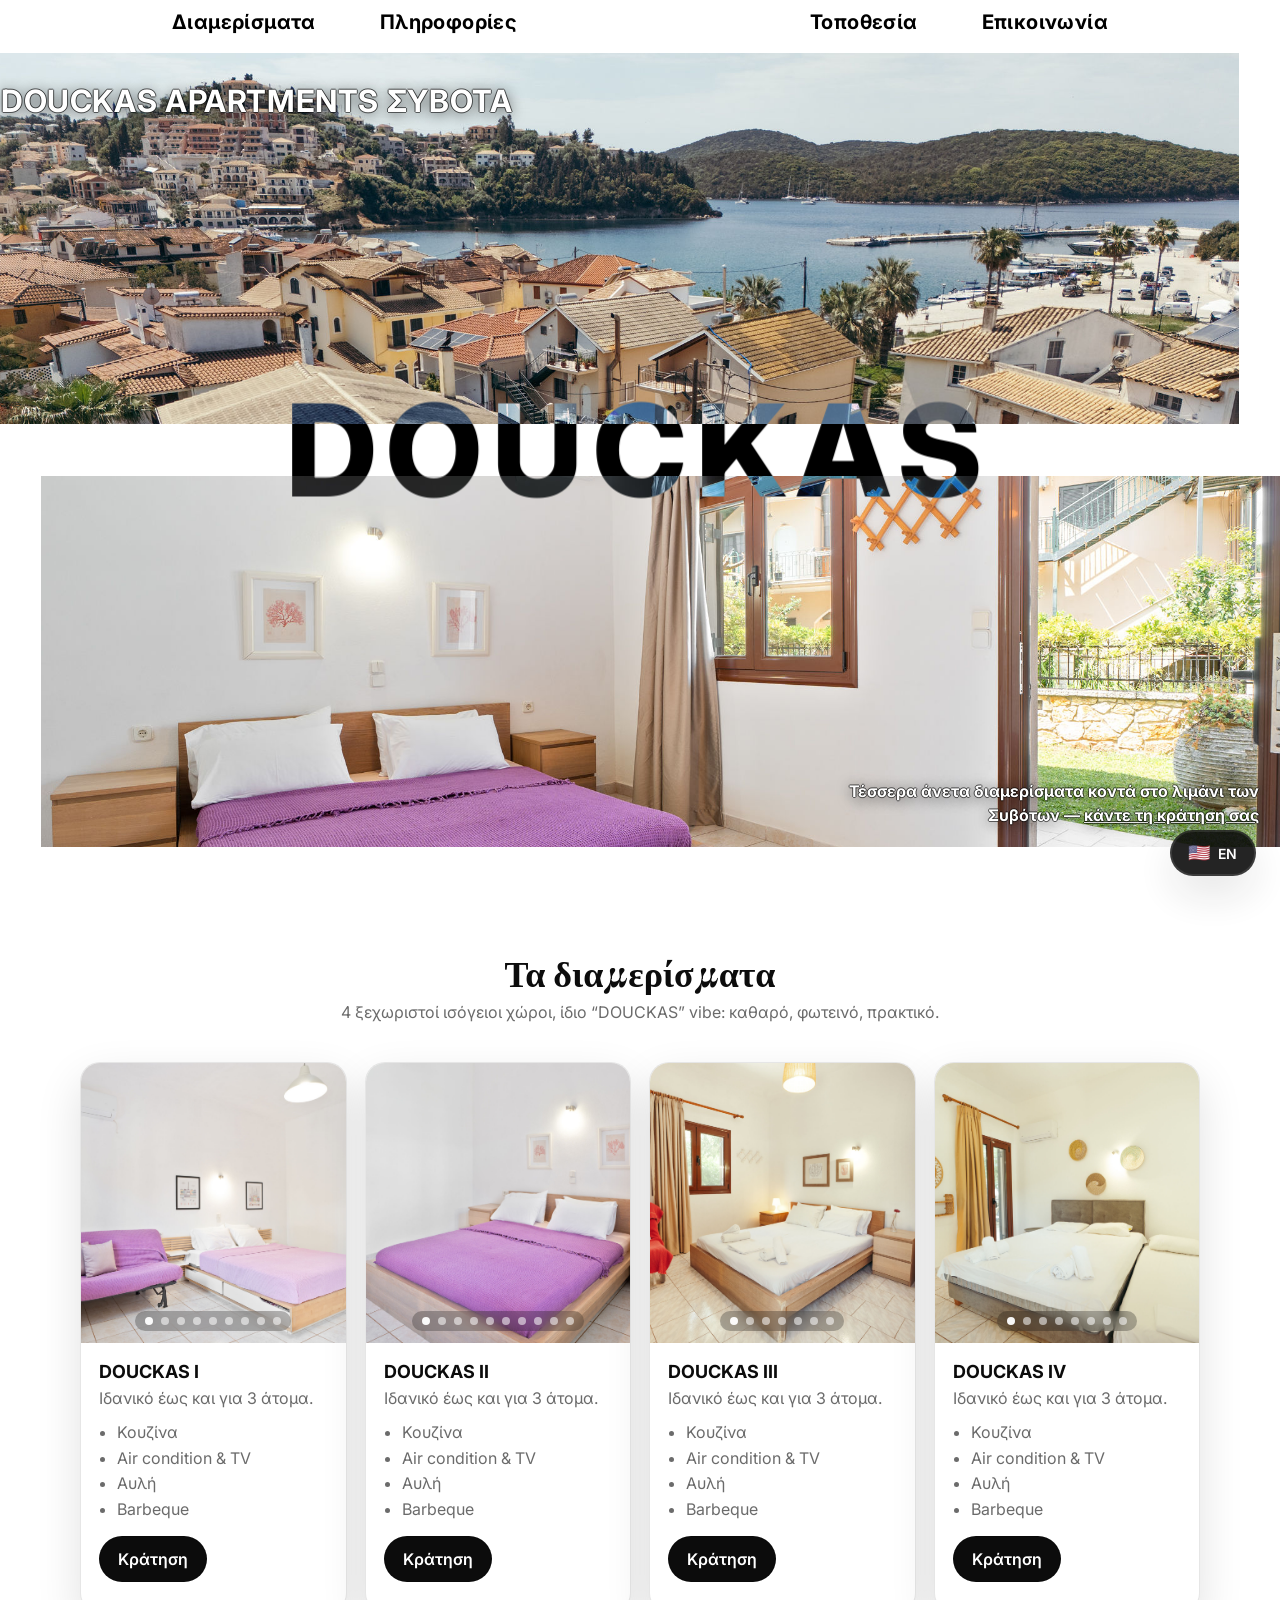
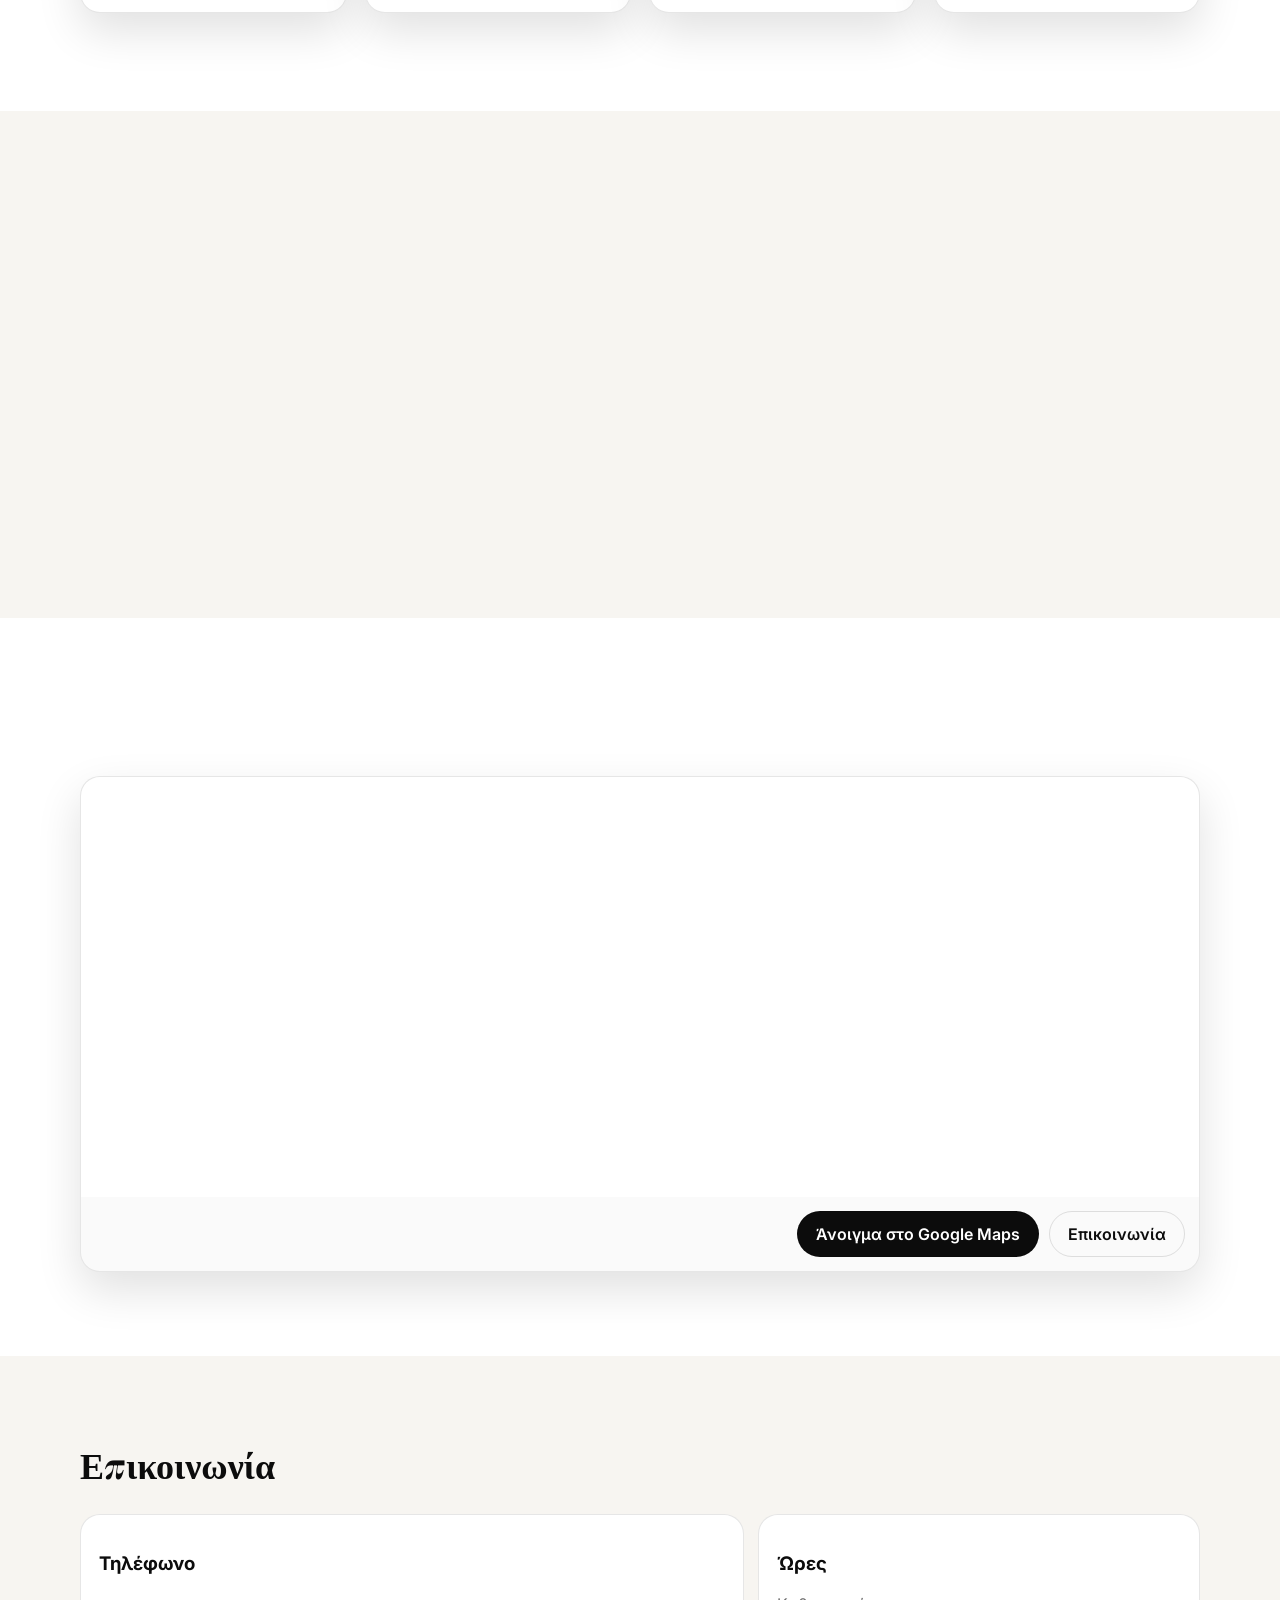
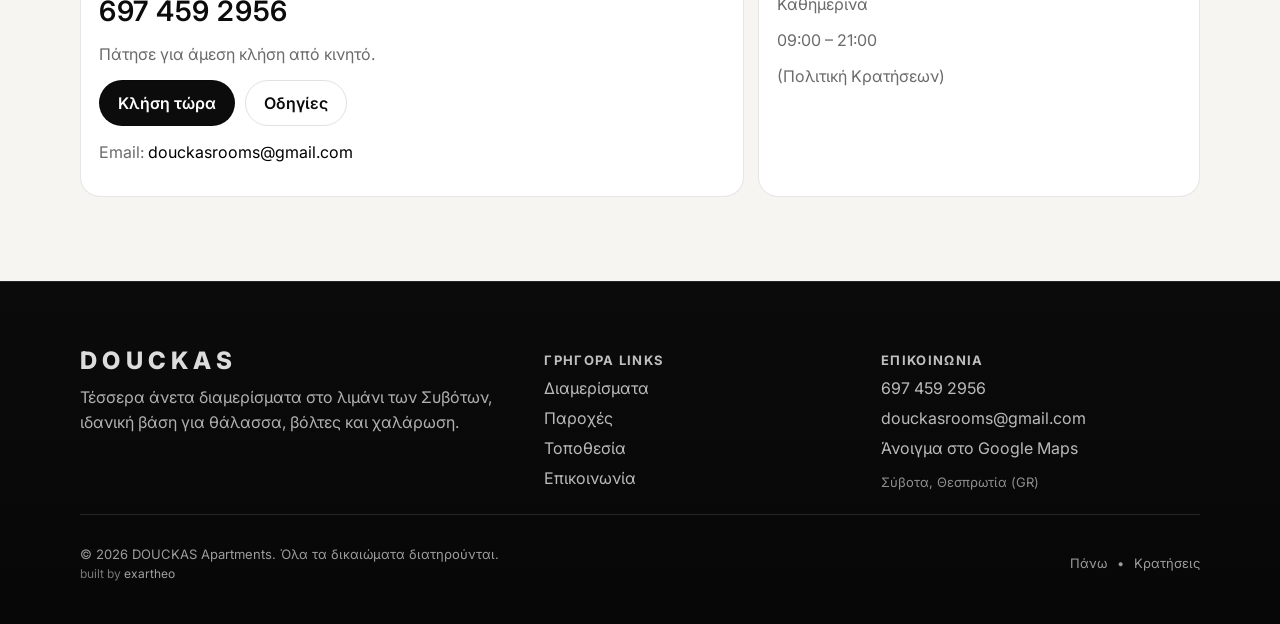
<file: index.html>
<!doctype html>
<html lang="el">
<head>
  <meta charset="utf-8" />
  <meta name="viewport" content="width=device-width, initial-scale=1" />
  <title>DOUCKAS Apartments — Σύβοτα</title>
  <meta name="description" content="DOUCKAS Apartments στα Σύβοτα — δύο άνετα διαμερίσματα για ξεκούραστες διακοπές. Κλείστε με ένα τηλεφώνημα." />
  <meta name="theme-color" content="#0b0b0b" />
  <meta name="robots" content="index, follow, max-snippet:-1, max-image-preview:large, max-video-preview:-1" />
  <meta name="author" content="DOUCKAS Apartments" />
  <meta name="copyright" content="© DOUCKAS Apartments. All rights reserved." />
  <meta name="format-detection" content="telephone=yes" />

  <!-- Favicon and app icons -->
  <link rel="icon" type="image/x-icon" href="/favicon.ico" />
  <link rel="icon" type="image/png" sizes="32x32" href="/favicon-32x32.png" />
  <link rel="icon" type="image/png" sizes="16x16" href="/favicon-16x16.png" />
  <link rel="apple-touch-icon" sizes="180x180" href="/apple-touch-icon.png" />
  <link rel="manifest" href="/site.webmanifest" />
  <meta name="msapplication-TileColor" content="#0b0b0b" />

  <!-- Performance optimization -->
  <link rel="dns-prefetch" href="https://fonts.googleapis.com" />
  <link rel="dns-prefetch" href="https://fonts.gstatic.com" />
  <link rel="dns-prefetch" href="https://www.google.com" />
  <link rel="dns-prefetch" href="https://maps.googleapis.com" />
  <link rel="preconnect" href="https://fonts.googleapis.com">
  <link rel="preconnect" href="https://fonts.gstatic.com" crossorigin>

  <!-- International SEO -->
  <link rel="alternate" hreflang="el" href="https://douckasrooms.com/" />
  <link rel="alternate" hreflang="en" href="https://douckasrooms.com/en" />
  <link rel="alternate" hreflang="x-default" href="https://douckasrooms.com/" />

  <meta property="og:title" content="DOUCKAS Apartments — Σύβοτα" />
  <meta property="og:description" content="Δύο άνετα διαμερίσματα στα Σύβοτα — κρατήσεις τηλεφωνικά." />
  <meta property="og:type" content="website" />
  <meta property="og:image" content="https://douckasrooms.com/assets/wp/07.jpg" />
  <meta property="og:locale" content="el_GR" />
  <meta property="og:url" content="https://douckasrooms.com/" />
  <meta property="og:site_name" content="DOUCKAS Apartments" />
  <meta property="og:image:width" content="1200" />
  <meta property="og:image:height" content="630" />
  <meta property="og:image:alt" content="DOUCKAS Apartments στα Σύβοτα - εσωτερικός χώρος με σύγχρονες παροχές" />

  <!-- Twitter Card tags -->
  <meta name="twitter:card" content="summary_large_image" />
  <meta name="twitter:title" content="DOUCKAS Apartments — Σύβοτα" />
  <meta name="twitter:description" content="Τέσσερα άνετα διαμερίσματα στα Σύβοτα — κρατήσεις τηλεφωνικά." />
  <meta name="twitter:image" content="https://douckasrooms.com/assets/wp/07.jpg" />
  <meta name="twitter:image:alt" content="DOUCKAS Apartments στα Σύβοτα - εσωτερικός χώρος" />

  <link rel="canonical" href="https://douckasrooms.com/">

  <!-- Minimal, elegant font pair -->
  <link href="https://fonts.googleapis.com/css2?family=Inter:wght@300;400;500;600;700;800&family=Playfair+Display:wght@400;500;600&display=swap" rel="stylesheet">

  <link rel="stylesheet" href="styles.css" />

  <!-- Enhanced LodgingBusiness schema for maximum SEO -->
  <script type="application/ld+json">
  {
    "@context": "https://schema.org",
    "@type": "LodgingBusiness",
    "@id": "https://douckasrooms.com/#lodging",
    "name": "DOUCKAS Apartments",
    "url": "https://douckasrooms.com/",
    "telephone": "+306974592956",
    "email": "douckasrooms@gmail.com",
    "image": [
      "https://douckasrooms.com/assets/wp/07.jpg",
      "https://douckasrooms.com/assets/apt1/01.jpg",
      "https://douckasrooms.com/assets/apt2/01.jpg",
      "https://douckasrooms.com/assets/apt3/01.jpg",
      "https://douckasrooms.com/assets/apt4/01.jpg"
    ],
    "address": {
      "@type": "PostalAddress",
      "streetAddress": "Sivota Harbor",
      "addressLocality": "Σύβοτα",
      "addressRegion": "Θεσπρωτία",
      "postalCode": "46100",
      "addressCountry": "GR"
    },
    "geo": {
      "@type": "GeoCoordinates",
      "latitude": "39.408911",
      "longitude": "20.240587"
    },
    "openingHoursSpecification": {
      "@type": "OpeningHoursSpecification",
      "dayOfWeek": ["Monday", "Tuesday", "Wednesday", "Thursday", "Friday", "Saturday", "Sunday"],
      "opens": "09:00",
      "closes": "21:00"
    },
    "priceRange": "$$",
    "hasMap": "https://share.google/UsBCZcUW98fvSd2H0",
    "numberOfRooms": "4",
    "amenityFeature": [
      {"@type": "LocationFeatureSpecification", "name": "Kitchen", "value": true},
      {"@type": "LocationFeatureSpecification", "name": "Air Conditioning", "value": true},
      {"@type": "LocationFeatureSpecification", "name": "TV", "value": true},
      {"@type": "LocationFeatureSpecification", "name": "Barbecue", "value": true},
      {"@type": "LocationFeatureSpecification", "name": "Courtyard", "value": true},
      {"@type": "LocationFeatureSpecification", "name": "Free Parking", "value": true}
    ],
    "availableLanguage": ["el", "en"]
  }
  </script>

</head>

<body>

<!-- Language Toggle Button -->
<div class="language-toggle" id="languageToggle">
  <a href="/index-en.html" title="Switch to English">
    <span class="flag-icon">🇺🇸</span>
    <span class="lang-text">EN</span>
  </a>
</div>

<!-- NAV (text-only, blends with background via mix-blend-mode) -->
<header class="nav" id="nav">
  <a href="#apartments">Διαμερίσματα</a>
  <a href="#informations">Πληροφορίες</a>
  <a href="#top" class="nav__brand nav__brand--nav">DOUCKAS</a>
  <a href="#location">Τοποθεσία</a>
  <a href="#contact">Επικοινωνία</a>
</header>


  <!-- HERO -->
  <main id="top">
    <!--  invisible hero text -->
    <section class="hero" data-nav-theme="light">
      <div class="hero__grid">
        <figure class="hero__tile hero__tile-t">
          <img src="assets/wp/up.jpg" alt="DOUCKAS Apartments στα Σύβοτα — κύριος χώρος με παραδοσιακή διακόσμηση και σύγχρονες παροχές" loading="eager" />

          <figcaption class="hero__caption">
            <h1>DOUCKAS APARTMENTS ΣΥΒΟΤΑ</h1>
          </figcaption>
        </figure>


        <figure class="hero__tile hero__tile-b">
          <img src="assets/wp/down.jpg" alt="DOUCKAS Apartments Sivota — δωμάτιο με κλιματισμό και μοντέρνες παροχές" loading="eager" />

          <figcaption class="hero__caption hero__caption--br">
            <p><strong>Τέσσερα άνετα διαμερίσματα κοντά στο λιμάνι των Συβότων — <a href="#contact">κάντε τη κράτηση σας</a></strong></p>
          </figcaption>

        </figure>
      </div>

      
      <!-- LOGO ΣΤΟ HERO -->
      <a href="#top" class="nav__brand nav__brand--hero">DOUCKAS</a>

    </section>


    <!-- APARTMENTS -->
    <section class="section" id="apartments" data-nav-theme="dark">
      <div class="container">
        <div class="section__head reveal" style="justify-content: center;">
          <h2>Τα διαμερίσματα</h2>
        </div>
        <p class="reveal section-subtitle">4 ξεχωριστοί ισόγειοι χώροι, ίδιο “DOUCKAS” vibe: καθαρό, φωτεινό, πρακτικό.</p>

        <div class="cards">
          <!-- Apartment 1 -->
          <article class="card reveal">
            <div class="card__media">
              <div class="carousel" data-carousel="apt1">
                <div class="carousel__track" tabindex="0" aria-label="Φωτογραφίες DOUCKAS I">
                  <button type="button" class="carousel__slide" data-src="assets/apt1/01.jpg" aria-label="Άνοιγμα φωτογραφίας 1">
                    <img src="assets/apt1/01.jpg" alt="DOUCKAS I — κύρια είσοδος και εξωτερικός χώρος" loading="lazy" />
                  </button>
                  <button type="button" class="carousel__slide" data-src="assets/apt1/02.jpg" aria-label="Άνοιγμα φωτογραφίας 2">
                    <img src="assets/apt1/02.jpg" alt="DOUCKAS I — κουζίνα με μοντέρνες συσκευές" loading="lazy" />
                  </button>
                  <button type="button" class="carousel__slide" data-src="assets/apt1/03.jpg" aria-label="Άνοιγμα φωτογραφίας 3">
                    <img src="assets/apt1/03.jpg" alt="DOUCKAS I — υπνοδωμάτιο με διπλό κρεβάτι και κλιματισμό" loading="lazy" />
                  </button>
                  <button type="button" class="carousel__slide" data-src="assets/apt1/04.jpg" aria-label="Άνοιγμα φωτογραφίας 4">
                    <img src="assets/apt1/04.jpg" alt="DOUCKAS I — φωτογραφία 4" loading="lazy" />
                  </button>
                  <button type="button" class="carousel__slide" data-src="assets/apt1/05.jpg" aria-label="Άνοιγμα φωτογραφίας 5">
                    <img src="assets/apt1/05.jpg" alt="DOUCKAS I — φωτογραφία 5" loading="lazy" />
                  </button>
                  <button type="button" class="carousel__slide" data-src="assets/apt1/06.jpg" aria-label="Άνοιγμα φωτογραφίας 6">
                    <img src="assets/apt1/06.jpg" alt="DOUCKAS I — φωτογραφία 6" loading="lazy" />
                  </button>
                  <button type="button" class="carousel__slide" data-src="assets/apt1/07.jpg" aria-label="Άνοιγμα φωτογραφίας 7">
                    <img src="assets/apt1/07.jpg" alt="DOUCKAS I — φωτογραφία 7" loading="lazy" />
                  </button>
                  <button type="button" class="carousel__slide" data-src="assets/apt1/08.jpg" aria-label="Άνοιγμα φωτογραφίας 8">
                    <img src="assets/apt1/08.jpg" alt="DOUCKAS I — φωτογραφία 8" loading="lazy" />
                  </button>
                  <button type="button" class="carousel__slide" data-src="assets/apt1/09.jpg" aria-label="Άνοιγμα φωτογραφίας 9">
                    <img src="assets/apt1/09.jpg" alt="DOUCKAS I — φωτογραφία 9" loading="lazy" />
                  </button>
                </div>

                <button type="button" class="carousel__btn carousel__btn--prev" aria-label="Προηγούμενη φωτογραφία">‹</button>
                <button type="button" class="carousel__btn carousel__btn--next" aria-label="Επόμενη φωτογραφία">›</button>

                <div class="carousel__dots" aria-label="Επιλογή φωτογραφίας"></div>
              </div>
            </div>


            <div class="card__body">
              <div class="card__top">
                <h3>DOUCKAS I</h3>
                <p class="muted">Ιδανικό έως και για 3 άτομα.</p>
              </div>

              <ul class="bullets">
                <li>Κουζίνα</li>
                <li>Air condition & TV</li>
                <li>Αυλή</li>
                <li>Barbeque</li>
              </ul>

              <div class="card__actions">
                <a class="btn btn--solid" href="#contact">Κράτηση</a>
              </div>

            </div>
          </article>

          <!-- Apartment 2 -->
          <article class="card reveal">
            <div class="card__media">
              <div class="carousel" data-carousel="apt2">
                <div class="carousel__track" tabindex="0" aria-label="Φωτογραφίες DOUCKAS II">
                  <button type="button" class="carousel__slide" data-src="assets/apt2/01.jpg" aria-label="Άνοιγμα φωτογραφίας 1">
                    <img src="assets/apt2/01.jpg" alt="DOUCKAS II — φωτογραφία 1" loading="lazy" />
                  </button>
                  <button type="button" class="carousel__slide" data-src="assets/apt2/02.jpg" aria-label="Άνοιγμα φωτογραφίας 2">
                    <img src="assets/apt2/02.jpg" alt="DOUCKAS II — φωτογραφία 2" loading="lazy" />
                  </button>
                  <button type="button" class="carousel__slide" data-src="assets/apt2/03.jpg" aria-label="Άνοιγμα φωτογραφίας 3">
                    <img src="assets/apt2/03.jpg" alt="DOUCKAS II — φωτογραφία 3" loading="lazy" />
                  </button>
                  <button type="button" class="carousel__slide" data-src="assets/apt2/04.jpg" aria-label="Άνοιγμα φωτογραφίας 4">
                    <img src="assets/apt2/04.jpg" alt="DOUCKAS II — φωτογραφία 4" loading="lazy" />
                  </button>
                  <button type="button" class="carousel__slide" data-src="assets/apt2/05.jpg" aria-label="Άνοιγμα φωτογραφίας 5">
                    <img src="assets/apt2/05.jpg" alt="DOUCKAS II — φωτογραφία 5" loading="lazy" />
                  </button>
                  <button type="button" class="carousel__slide" data-src="assets/apt2/06.jpg" aria-label="Άνοιγμα φωτογραφίας 6">
                    <img src="assets/apt2/06.jpg" alt="DOUCKAS II — φωτογραφία 6" loading="lazy" />
                  </button>
                  <button type="button" class="carousel__slide" data-src="assets/apt2/07.jpg" aria-label="Άνοιγμα φωτογραφίας 7">
                    <img src="assets/apt2/07.jpg" alt="DOUCKAS II — φωτογραφία 7" loading="lazy" />
                  </button>
                  <button type="button" class="carousel__slide" data-src="assets/apt2/08.jpg" aria-label="Άνοιγμα φωτογραφίας 8">
                    <img src="assets/apt2/08.jpg" alt="DOUCKAS II — φωτογραφία 8" loading="lazy" />
                  </button>
                  <button type="button" class="carousel__slide" data-src="assets/apt2/09.jpg" aria-label="Άνοιγμα φωτογραφίας 9">
                    <img src="assets/apt2/09.jpg" alt="DOUCKAS II — φωτογραφία 9" loading="lazy" />
                  </button>
                  <button type="button" class="carousel__slide" data-src="assets/apt2/10.jpg" aria-label="Άνοιγμα φωτογραφίας 10">
                    <img src="assets/apt2/10.jpg" alt="DOUCKAS II — φωτογραφία 10" loading="lazy" />
                  </button>
                </div>

                <button type="button" class="carousel__btn carousel__btn--prev" aria-label="Προηγούμενη φωτογραφία">‹</button>
                <button type="button" class="carousel__btn carousel__btn--next" aria-label="Επόμενη φωτογραφία">›</button>

                <div class="carousel__dots" aria-label="Επιλογή φωτογραφίας"></div>
              </div>
            </div>


            <div class="card__body">
              <div class="card__top">
                <h3>DOUCKAS II</h3>
                <p class="muted">Ιδανικό έως και για 3 άτομα.</p>
              </div>

              <ul class="bullets">
                <li>Κουζίνα</li>
                <li>Air condition & TV</li>
                <li>Αυλή</li>
                <li>Barbeque</li>
              </ul>

              <div class="card__actions">
                <a class="btn btn--solid" href="#contact">Κράτηση</a>
              </div>

            </div>
          </article>

          <!-- Apartment 3 -->
          <article class="card reveal">
            <div class="card__media">
              <div class="carousel" data-carousel="apt3">
                <div class="carousel__track" tabindex="0" aria-label="Φωτογραφίες DOUCKAS III">
                  <button type="button" class="carousel__slide" data-src="assets/apt3/01.jpg" aria-label="Άνοιγμα φωτογραφίας 1">
                    <img src="assets/apt3/01.jpg" alt="DOUCKAS III — φωτογραφία 1" loading="lazy" />
                  </button>
                  <button type="button" class="carousel__slide" data-src="assets/apt3/02.jpg" aria-label="Άνοιγμα φωτογραφίας 2">
                    <img src="assets/apt3/02.jpg" alt="DOUCKAS III — φωτογραφία 2" loading="lazy" />
                  </button>
                  <button type="button" class="carousel__slide" data-src="assets/apt3/03.jpg" aria-label="Άνοιγμα φωτογραφίας 3">
                    <img src="assets/apt3/03.jpg" alt="DOUCKAS III — φωτογραφία 3" loading="lazy" />
                  </button>
                  <button type="button" class="carousel__slide" data-src="assets/apt3/04.jpg" aria-label="Άνοιγμα φωτογραφίας 4">
                    <img src="assets/apt3/04.jpg" alt="DOUCKAS III — φωτογραφία 4" loading="lazy" />
                  </button>
                  <button type="button" class="carousel__slide" data-src="assets/apt3/05.jpg" aria-label="Άνοιγμα φωτογραφίας 5">
                    <img src="assets/apt3/05.jpg" alt="DOUCKAS III — φωτογραφία 5" loading="lazy" />
                  </button>
                  <button type="button" class="carousel__slide" data-src="assets/apt3/06.jpg" aria-label="Άνοιγμα φωτογραφίας 6">
                    <img src="assets/apt3/06.jpg" alt="DOUCKAS III — φωτογραφία 6" loading="lazy" />
                  </button>
                  <button type="button" class="carousel__slide" data-src="assets/apt3/07.jpg" aria-label="Άνοιγμα φωτογραφίας 7">
                    <img src="assets/apt3/07.jpg" alt="DOUCKAS III — φωτογραφία 7" loading="lazy" />
                  </button>
                </div>

                <button type="button" class="carousel__btn carousel__btn--prev" aria-label="Προηγούμενη φωτογραφία">‹</button>
                <button type="button" class="carousel__btn carousel__btn--next" aria-label="Επόμενη φωτογραφία">›</button>

                <div class="carousel__dots" aria-label="Επιλογή φωτογραφίας"></div>
              </div>
            </div>

            <div class="card__body">
              <div class="card__top">
                <h3>DOUCKAS III</h3>
                <p class="muted">Ιδανικό έως και για 3 άτομα.</p>
              </div>

              <ul class="bullets">
                <li>Κουζίνα</li>
                <li>Air condition & TV</li>
                <li>Αυλή</li>
                <li>Barbeque</li>
              </ul>

              <div class="card__actions">
                <a class="btn btn--solid" href="#contact">Κράτηση</a>
              </div>
            </div>
          </article>

          <!-- Apartment 4 -->
          <article class="card reveal">
            <div class="card__media">
              <div class="carousel" data-carousel="apt4">
                <div class="carousel__track" tabindex="0" aria-label="Φωτογραφίες DOUCKAS IV">
                  <button type="button" class="carousel__slide" data-src="assets/apt4/01.jpg" aria-label="Άνοιγμα φωτογραφίας 1">
                    <img src="assets/apt4/01.jpg" alt="DOUCKAS IV — φωτογραφία 1" loading="lazy" />
                  </button>
                  <button type="button" class="carousel__slide" data-src="assets/apt4/02.jpg" aria-label="Άνοιγμα φωτογραφίας 2">
                    <img src="assets/apt4/02.jpg" alt="DOUCKAS IV — φωτογραφία 2" loading="lazy" />
                  </button>
                  <button type="button" class="carousel__slide" data-src="assets/apt4/03.jpg" aria-label="Άνοιγμα φωτογραφίας 3">
                    <img src="assets/apt4/03.jpg" alt="DOUCKAS IV — φωτογραφία 3" loading="lazy" />
                  </button>
                  <button type="button" class="carousel__slide" data-src="assets/apt4/04.jpg" aria-label="Άνοιγμα φωτογραφίας 4">
                    <img src="assets/apt4/04.jpg" alt="DOUCKAS IV — φωτογραφία 4" loading="lazy" />
                  </button>
                  <button type="button" class="carousel__slide" data-src="assets/apt4/05.jpg" aria-label="Άνοιγμα φωτογραφίας 5">
                    <img src="assets/apt4/05.jpg" alt="DOUCKAS IV — φωτογραφία 5" loading="lazy" />
                  </button>
                  <button type="button" class="carousel__slide" data-src="assets/apt4/06.jpg" aria-label="Άνοιγμα φωτογραφίας 6">
                    <img src="assets/apt4/06.jpg" alt="DOUCKAS IV — φωτογραφία 6" loading="lazy" />
                  </button>
                  <button type="button" class="carousel__slide" data-src="assets/apt4/07.jpg" aria-label="Άνοιγμα φωτογραφίας 7">
                    <img src="assets/apt4/07.jpg" alt="DOUCKAS IV — φωτογραφία 7" loading="lazy" />
                  </button>
                  <button type="button" class="carousel__slide" data-src="assets/apt4/08.jpg" aria-label="Άνοιγμα φωτογραφίας 8">
                    <img src="assets/apt4/08.jpg" alt="DOUCKAS IV — φωτογραφία 8" loading="lazy" />
                  </button>
                </div>

                <button type="button" class="carousel__btn carousel__btn--prev" aria-label="Προηγούμενη φωτογραφία">‹</button>
                <button type="button" class="carousel__btn carousel__btn--next" aria-label="Επόμενη φωτογραφία">›</button>

                <div class="carousel__dots" aria-label="Επιλογή φωτογραφίας"></div>
              </div>
            </div>

            <div class="card__body">
              <div class="card__top">
                <h3>DOUCKAS IV</h3>
                <p class="muted">Ιδανικό έως και για 3 άτομα.</p>
              </div>

              <ul class="bullets">
                <li>Κουζίνα</li>
                <li>Air condition & TV</li>
                <li>Αυλή</li>
                <li>Barbeque</li>
              </ul>

              <div class="card__actions">
                <a class="btn btn--solid" href="#contact">Κράτηση</a>
              </div>
            </div>
          </article>
        </div>

        <div class="note reveal">
          <!-- <p class="muted">
            *Κρατήσεις αποκλειστικά τηλεφωνικά: <a href="tel:+306974592956">697 459 2956</a>
          </p> -->
        </div>
      </div>
    </section>

    <!-- Lightbox -->
    <div class="lightbox" id="lightbox" aria-hidden="true">
      <button class="lightbox__close" id="lightboxClose" aria-label="Κλείσιμο">×</button>

      <button type="button" class="lightbox__nav lightbox__nav--prev" id="lightboxPrev" aria-label="Προηγούμενη φωτογραφία">‹</button>
      <button type="button" class="lightbox__nav lightbox__nav--next" id="lightboxNext" aria-label="Επόμενη φωτογραφία">›</button>

      <img class="lightbox__img" id="lightboxImg" alt="Μεγέθυνση φωτογραφίας" />
    </div>


    <!-- informations -->
    <section class="section section--alt" id="informations" data-nav-theme="dark">
      <div class="container">
        <div class="section__head reveal">
          <h2>Παροχές</h2>
          <!-- <p>Τα essentials για να νιώσεις “σαν σπίτι”, αλλά σε διακοπές.</p> -->
        </div>

        <div class="features">
          <div class="feature reveal">
            <h3>Κουζίνα</h3>
            <p class="muted">Για πρωινό, καφέ, ή ένα γρήγορο γεύμα πριν την παραλία.</p>
          </div>
          <div class="feature reveal">
            <h3>Κλιματισμός</h3>
            <p class="muted">Άνεση σε κάθε ώρα της ημέρας.</p>
          </div>
          <div class="feature reveal">
            <h3>Αυλή</h3>
            <p class="muted">Αέρας, ήλιος, χαλάρωση με barbeque.</p>
          </div>
          <div class="feature reveal">
            <h3>TV</h3>
            <p class="muted">Για χαλαρές στιγμές μετά τη βόλτα.</p>
          </div>
        </div>

        <!-- Optional short “about” line (edit freely) -->
        <div class="about reveal">
          <h3 class="about__title">Σύβοτα Θεσπρωτίας</h3>
          <p class="muted">
            Στο λιμάνι των Συβότων, κοντά στη θάλασσα — ιδανική βάση για βόλτες και παραλίες.
          </p>
        </div>
      </div>
    </section>

    <!-- LOCATION -->
    <section class="section" id="location" data-nav-theme="dark">
      <div class="container">
        <div class="section__head reveal">
          <h2>Τοποθεσία</h2>
          <!-- <p>Άνοιξε τον χάρτη και έλα εύκολα.</p> -->
        </div>

        <div class="map reveal">
          <!-- Simple embed using a query (no API key) -->
          <iframe
            title="Χάρτης DOUCKAS Apartments"
            loading="lazy"
            referrerpolicy="no-referrer-when-downgrade"
            src="https://www.google.com/maps/embed?pb=!1m18!1m12!1m3!1d577.3488145475295!2d20.240586949277244!3d39.408910681113554!2m3!1f0!2f0!3f0!3m2!1i1024!2i768!4f13.1!3m3!1m2!1s0x135c8157571015d5%3A0xe3bdb3866551f805!2sDoukas%20Rooms!5e0!3m2!1sen!2sgr!4v1777382762045!5m2!1sen!2sgr">
          </iframe>

          <div class="map__actions">
            <a class="btn btn--solid" href="https://share.google/UsBCZcUW98fvSd2H0" target="_blank" rel="noopener">Άνοιγμα στο Google Maps</a>
            <a class="btn btn--ghost" href="#contact">Επικοινωνία</a>
          </div>
        </div>
      </div>
    </section>

    <!-- CONTACT -->
    <section class="section section--alt" id="contact" data-nav-theme="dark">
      <div class="container">
        <div class="section__head reveal">
          <h2>Επικοινωνία</h2>
          <!-- <p>Κρατήσεις μόνο τηλεφωνικά.</p> -->
        </div>

        <div class="contact reveal">
          <div class="contact__card">
            <h3>Τηλέφωνο</h3>
            <p class="contact__big">
              <a href="tel:+306974592956">697 459 2956</a>
            </p>
            <p class="muted">Πάτησε για άμεση κλήση από κινητό.</p>

            <div class="contact__buttons">
              <a class="btn btn--solid" href="tel:+306974592956">Κλήση τώρα</a>
              <a class="btn btn--ghost" href="https://share.google/UsBCZcUW98fvSd2H0" target="_blank" rel="noopener">Οδηγίες</a>
            </div>

            <p class="muted" style="margin-top:16px;">Email: <a href="mailto:douckasrooms@gmail.com" style="color:#000;text-decoration:none;">douckasrooms@gmail.com</a></p>
          </div>

          <div class="contact__card contact__card--small">
            <h3>Ώρες</h3>
            <p class="muted">Καθημερινά</p>
            <p class="muted">09:00 – 21:00</p>
            <p class="muted" style="margin-top:14px;">(Πολιτική Κρατήσεων)</p>
          </div>
        </div>
      </div>
    </section>

    <footer class="footer" data-nav-theme="dark">
      <div class="container">
        <div class="footer__grid">
          <div class="footer__col">
            <a href="#top" class="footer__brand" aria-label="Πίσω στην αρχή">DOUCKAS</a>
            <p class="footer__desc">
              Τέσσερα άνετα διαμερίσματα στο λιμάνι των Συβότων, ιδανική βάση για θάλασσα, βόλτες και χαλάρωση.
            </p>
          </div>

          <div class="footer__col">
            <h4 class="footer__title">Γρήγορα links</h4>
            <ul class="footer__list">
              <li><a href="#apartments">Διαμερίσματα</a></li>
              <li><a href="#informations">Παροχές</a></li>
              <li><a href="#location">Τοποθεσία</a></li>
              <li><a href="#contact">Επικοινωνία</a></li>
            </ul>
          </div>

          <div class="footer__col">
            <h4 class="footer__title">Επικοινωνία</h4>
            <ul class="footer__list">
              <li><a href="tel:+306974592956">697 459 2956</a></li>
              <li><a href="mailto:douckasrooms@gmail.com">douckasrooms@gmail.com</a></li>
              <li><a href="https://share.google/UsBCZcUW98fvSd2H0" target="_blank" rel="noopener">Άνοιγμα στο Google Maps</a></li>
              <li class="footer__meta">Σύβοτα, Θεσπρωτία (GR)</li>
            </ul>
          </div>
        </div>

        <div class="footer__bottom">
          <p>
            © <span id="year"></span> DOUCKAS Apartments. Όλα τα δικαιώματα διατηρούνται.
            <span class="footer__credit">built by <a href="https://www.exartheo.com/" target="_blank" rel="noopener noreferrer">exartheo</a></span>
          </p>
          <div class="footer__mini">
            <a href="#top">Πάνω</a>
            <span aria-hidden="true">•</span>
            <a href="#contact">Κρατήσεις</a>
          </div>
        </div>
      </div>
    </footer>

  </main>

  <script src="main.js"></script>
  <script>
    document.addEventListener('DOMContentLoaded', () => {
      const nav = document.querySelector('.nav');
      const heroBrand = document.querySelector('.nav__brand--hero');

      if (!nav || !heroBrand) return;

      let triggerY = 0;

      function recalcTrigger() {
        const navH = nav.offsetHeight;

        // absolute θέση του logo στο document (όχι στο viewport)
        const logoDocTop = heroBrand.getBoundingClientRect().top + window.scrollY;

        // Θέλουμε να γίνει "stuck" όταν το logo θα έφτανε κάτω από το sticky nav
        triggerY = logoDocTop - navH;

        update(); // για να εφαρμόσει άμεσα
      }

      function update() {
        document.documentElement.classList.toggle('is-stuck', window.scrollY >= triggerY);
      }

      // initial
      recalcTrigger();

      // on scroll
      window.addEventListener('scroll', update, { passive: true });

      // on resize/orientation change (γιατί αλλάζει η θέση του centered logo)
      window.addEventListener('resize', recalcTrigger);

      // αν φορτώνουν fonts/εικόνες και αλλάζει layout, ξαναυπολόγισε λίγο μετά
      window.addEventListener('load', recalcTrigger);
    });
  </script>



</body>
</html>
</file>
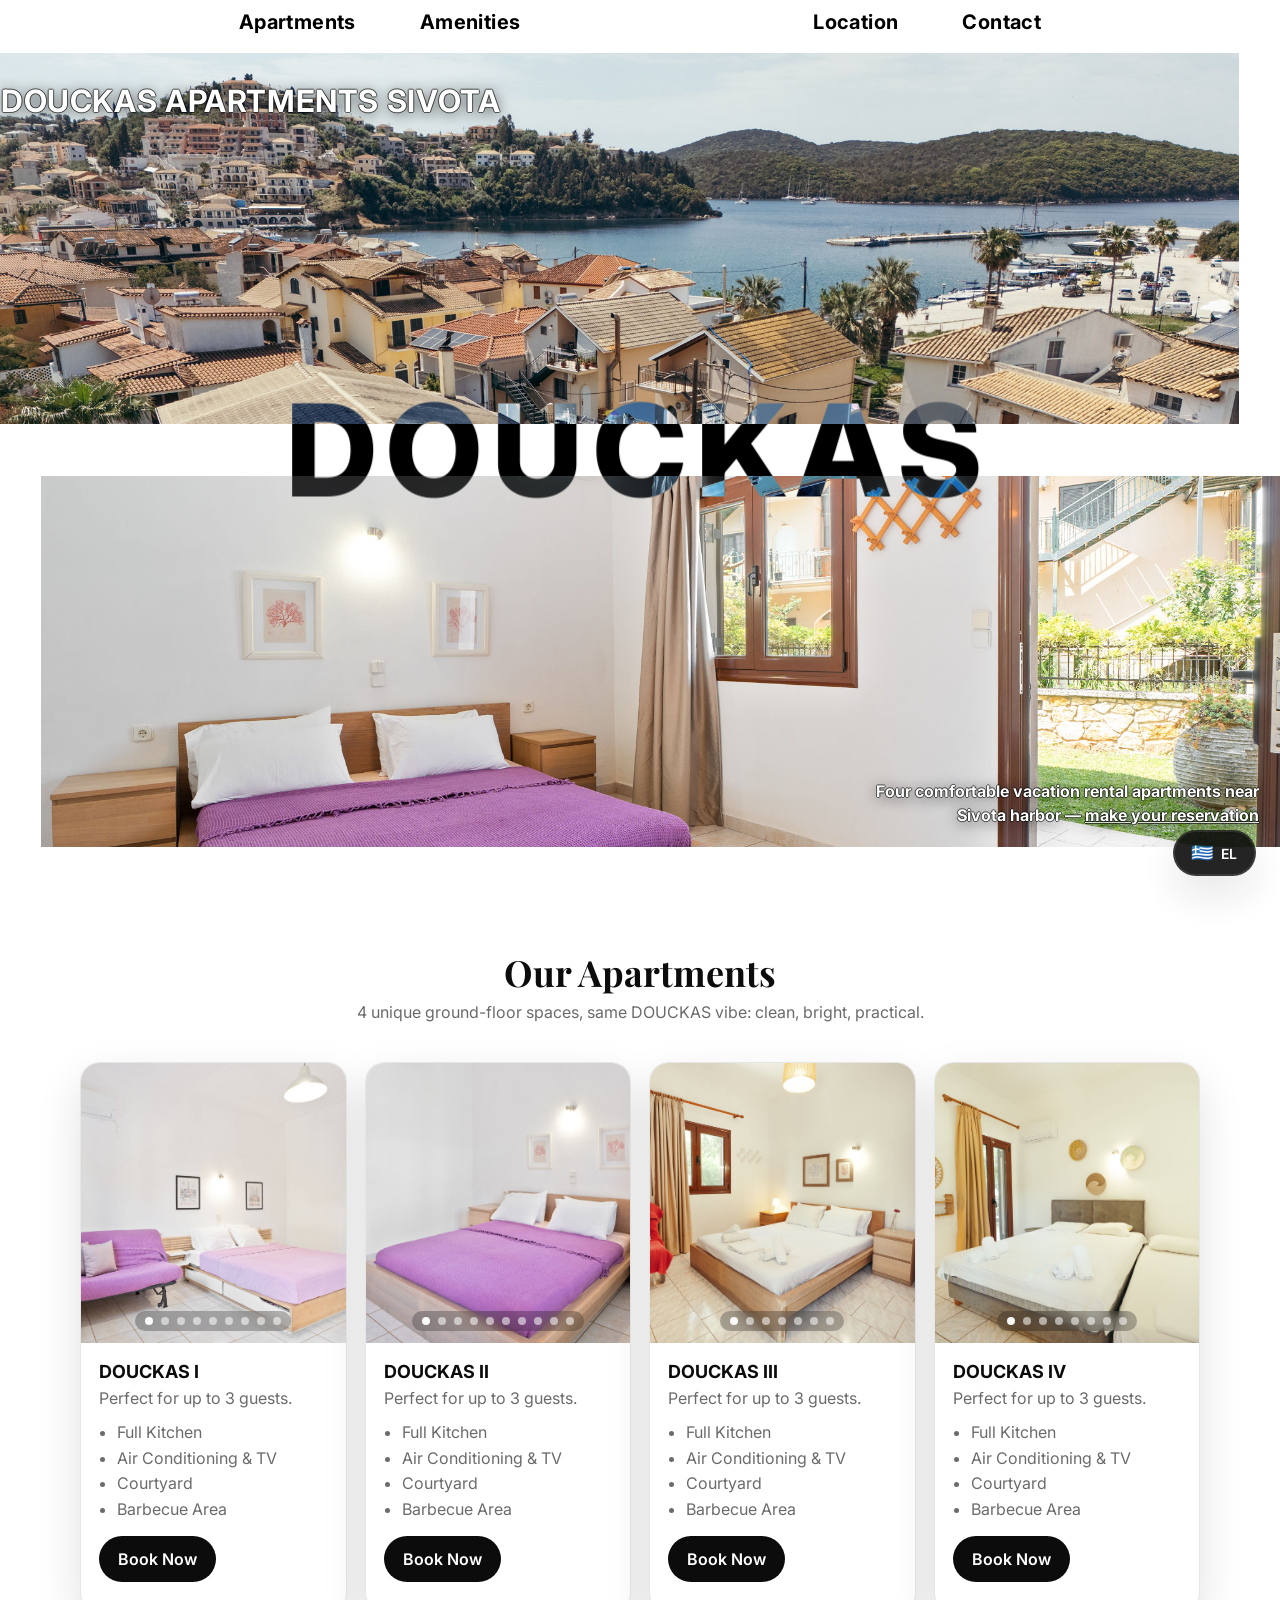
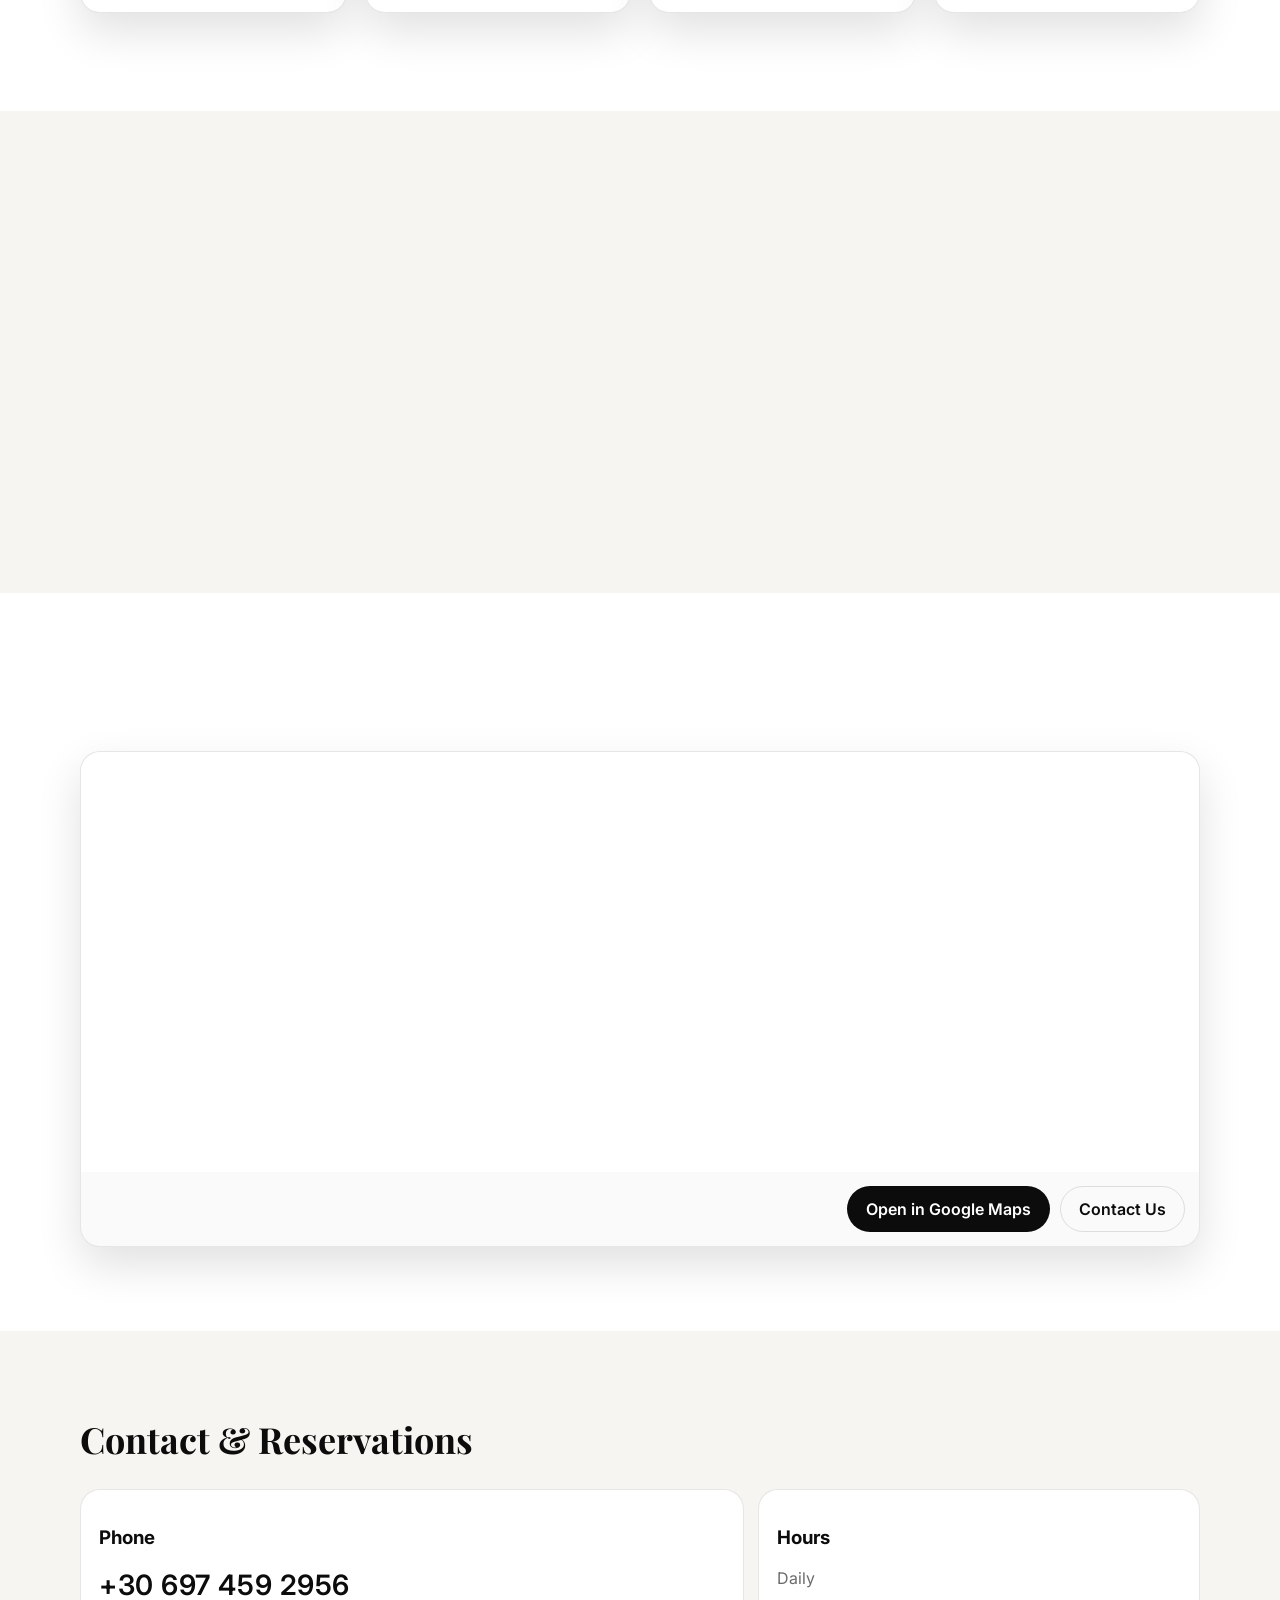
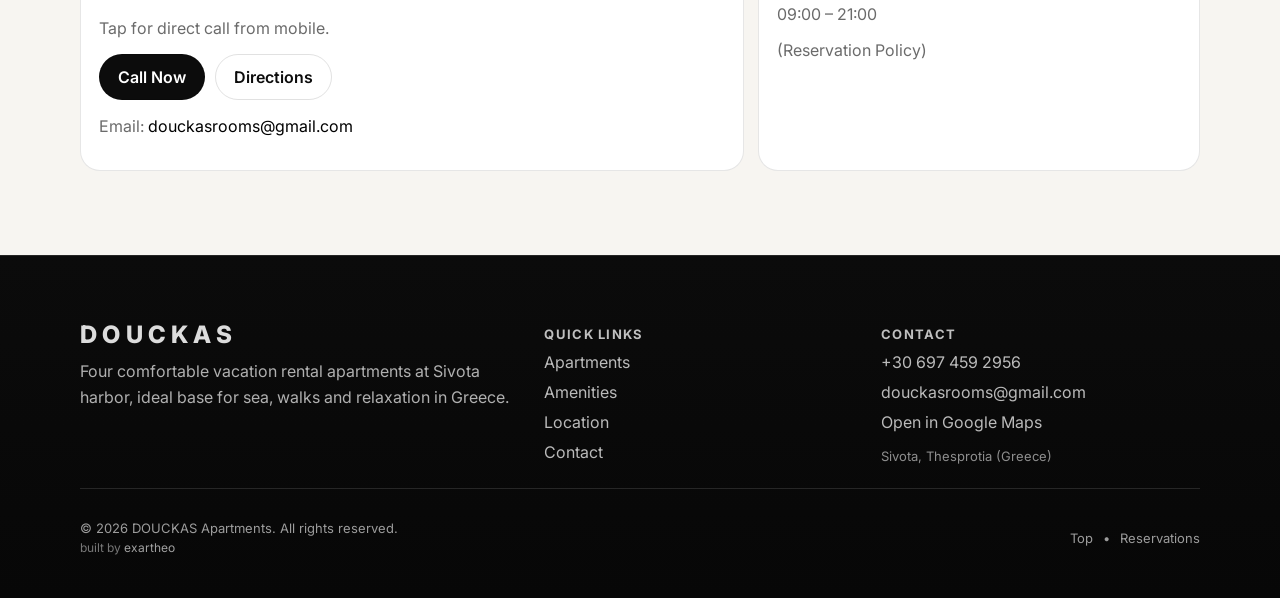
<file: index-en.html>
<!doctype html>
<html lang="en">
<head>
  <meta charset="utf-8" />
  <meta name="viewport" content="width=device-width, initial-scale=1" />
  <title>DOUCKAS Apartments — Sivota, Greece | Vacation Rentals</title>
  <meta name="description" content="DOUCKAS Apartments in Sivota, Greece — Four comfortable vacation rental apartments near the harbor. Perfect for your Greek island getaway. Book by phone." />
  <meta name="keywords" content="Sivota apartments, Greece vacation rentals, Sivota accommodation, Greek islands, Thesprotia hotels, Igoumenitsa accommodation, Greece holidays" />
  <meta name="theme-color" content="#0b0b0b" />
  <meta name="robots" content="index, follow, max-snippet:-1, max-image-preview:large, max-video-preview:-1" />
  <meta name="author" content="DOUCKAS Apartments" />
  <meta name="copyright" content="© DOUCKAS Apartments. All rights reserved." />
  <meta name="format-detection" content="telephone=yes" />

  <!-- Favicon and app icons -->
  <link rel="icon" type="image/x-icon" href="/favicon.ico" />
  <link rel="icon" type="image/png" sizes="32x32" href="/favicon-32x32.png" />
  <link rel="icon" type="image/png" sizes="16x16" href="/favicon-16x16.png" />
  <link rel="apple-touch-icon" sizes="180x180" href="/apple-touch-icon.png" />
  <link rel="manifest" href="/site.webmanifest" />
  <meta name="msapplication-TileColor" content="#0b0b0b" />

  <!-- Performance optimization -->
  <link rel="dns-prefetch" href="https://fonts.googleapis.com" />
  <link rel="dns-prefetch" href="https://fonts.gstatic.com" />
  <link rel="dns-prefetch" href="https://www.google.com" />
  <link rel="dns-prefetch" href="https://maps.googleapis.com" />
  <link rel="preconnect" href="https://fonts.googleapis.com">
  <link rel="preconnect" href="https://fonts.gstatic.com" crossorigin>

  <!-- International SEO -->
  <link rel="alternate" hreflang="el" href="https://douckasrooms.com/" />
  <link rel="alternate" hreflang="en" href="https://douckasrooms.com/en" />
  <link rel="alternate" hreflang="x-default" href="https://douckasrooms.com/en" />

  <meta property="og:title" content="DOUCKAS Apartments — Sivota, Greece | Vacation Rentals" />
  <meta property="og:description" content="Four comfortable vacation rental apartments in beautiful Sivota, Greece. Near the harbor with modern amenities. Perfect for your Greek holiday." />
  <meta property="og:type" content="website" />
  <meta property="og:image" content="https://douckasrooms.com/assets/wp/07.jpg" />
  <meta property="og:locale" content="en_US" />
  <meta property="og:url" content="https://douckasrooms.com/en" />
  <meta property="og:site_name" content="DOUCKAS Apartments" />
  <meta property="og:image:width" content="1200" />
  <meta property="og:image:height" content="630" />
  <meta property="og:image:alt" content="DOUCKAS Apartments in Sivota Greece - modern vacation rental interior with contemporary amenities" />

  <!-- Twitter Card tags -->
  <meta name="twitter:card" content="summary_large_image" />
  <meta name="twitter:title" content="DOUCKAS Apartments — Sivota, Greece | Vacation Rentals" />
  <meta name="twitter:description" content="Four comfortable vacation rental apartments in beautiful Sivota, Greece. Perfect for your Greek island getaway." />
  <meta name="twitter:image" content="https://douckasrooms.com/assets/wp/07.jpg" />
  <meta name="twitter:image:alt" content="DOUCKAS Apartments in Sivota Greece - vacation rental interior" />

  <link rel="canonical" href="https://douckasrooms.com/en">

  <!-- Minimal, elegant font pair -->
  <link href="https://fonts.googleapis.com/css2?family=Inter:wght@300;400;500;600;700;800&family=Playfair+Display:wght@400;500;600&display=swap" rel="stylesheet">

  <link rel="stylesheet" href="styles.css" />

  <!-- Enhanced LodgingBusiness schema for international tourists -->
  <script type="application/ld+json">
  {
    "@context": "https://schema.org",
    "@type": "LodgingBusiness",
    "@id": "https://douckasrooms.com/en#lodging",
    "name": "DOUCKAS Apartments",
    "alternateName": "Doukas Rooms Sivota",
    "url": "https://douckasrooms.com/en",
    "telephone": "+30 697 459 2956",
    "email": "douckasrooms@gmail.com",
    "image": [
      "https://douckasrooms.com/assets/wp/07.jpg",
      "https://douckasrooms.com/assets/apt1/01.jpg",
      "https://douckasrooms.com/assets/apt2/01.jpg",
      "https://douckasrooms.com/assets/apt3/01.jpg",
      "https://douckasrooms.com/assets/apt4/01.jpg"
    ],
    "address": {
      "@type": "PostalAddress",
      "streetAddress": "Sivota Harbor",
      "addressLocality": "Sivota",
      "addressRegion": "Thesprotia",
      "postalCode": "46100",
      "addressCountry": "Greece"
    },
    "geo": {
      "@type": "GeoCoordinates",
      "latitude": "39.408911",
      "longitude": "20.240587"
    },
    "openingHoursSpecification": {
      "@type": "OpeningHoursSpecification",
      "dayOfWeek": ["Monday", "Tuesday", "Wednesday", "Thursday", "Friday", "Saturday", "Sunday"],
      "opens": "09:00",
      "closes": "21:00"
    },
    "priceRange": "$$",
    "hasMap": "https://share.google/UsBCZcUW98fvSd2H0",
    "numberOfRooms": "4",
    "starRating": {
      "@type": "Rating",
      "ratingValue": "4.5"
    },
    "amenityFeature": [
      {"@type": "LocationFeatureSpecification", "name": "Kitchen", "value": true},
      {"@type": "LocationFeatureSpecification", "name": "Air Conditioning", "value": true},
      {"@type": "LocationFeatureSpecification", "name": "Television", "value": true},
      {"@type": "LocationFeatureSpecification", "name": "Barbecue", "value": true},
      {"@type": "LocationFeatureSpecification", "name": "Courtyard", "value": true},
      {"@type": "LocationFeatureSpecification", "name": "Free Parking", "value": true},
      {"@type": "LocationFeatureSpecification", "name": "Free WiFi", "value": true},
      {"@type": "LocationFeatureSpecification", "name": "Near Beach", "value": true}
    ],
    "availableLanguage": ["en", "el"],
    "touristType": ["Beach Lovers", "Families", "Couples"],
    "isAccessibleForFree": false,
    "currenciesAccepted": "EUR",
    "paymentAccepted": "Cash",
    "checkInTime": "15:00",
    "checkOutTime": "11:00"
  }
  </script>

</head>

<body>

<!-- Language Toggle Button -->
<div class="language-toggle" id="languageToggle">
  <a href="/" title="Switch to Greek / Ελληνικά">
    <span class="flag-icon">🇬🇷</span>
    <span class="lang-text">EL</span>
  </a>
</div>

<!-- NAV (text-only, blends with background via mix-blend-mode) -->
<header class="nav" id="nav">
  <a href="#apartments">Apartments</a>
  <a href="#amenities">Amenities</a>
  <a href="#top" class="nav__brand nav__brand--nav">DOUCKAS</a>
  <a href="#location">Location</a>
  <a href="#contact">Contact</a>
</header>


  <!-- HERO -->
  <main id="top">
    <!--  invisible hero text -->
    <section class="hero" data-nav-theme="light">
      <div class="hero__grid">
        <figure class="hero__tile hero__tile-t">
          <img src="assets/wp/up.jpg" alt="DOUCKAS Apartments in Sivota Greece — main living area with traditional décor and modern amenities" loading="eager" />

          <figcaption class="hero__caption">
            <h1>DOUCKAS APARTMENTS SIVOTA</h1>
          </figcaption>
        </figure>


        <figure class="hero__tile hero__tile-b">
          <img src="assets/wp/down.jpg" alt="DOUCKAS Apartments Sivota Greece — bedroom with air conditioning and modern amenities" loading="eager" />

          <figcaption class="hero__caption hero__caption--br">
            <p><strong>Four comfortable vacation rental apartments near Sivota harbor — <a href="#contact">make your reservation</a></strong></p>
          </figcaption>

        </figure>
      </div>


      <!-- LOGO ΣΤΟ HERO -->
      <a href="#top" class="nav__brand nav__brand--hero">DOUCKAS</a>

    </section>


    <!-- APARTMENTS -->
    <section class="section" id="apartments" data-nav-theme="dark">
      <div class="container">
        <div class="section__head reveal" style="justify-content: center;">
          <h2>Our Apartments</h2>
        </div>
        <p class="reveal section-subtitle">4 unique ground-floor spaces, same DOUCKAS vibe: clean, bright, practical.</p>

        <div class="cards">
          <!-- Apartment 1 -->
          <article class="card reveal">
            <div class="card__media">
              <div class="carousel" data-carousel="apt1">
                <div class="carousel__track" tabindex="0" aria-label="DOUCKAS I Photos">
                  <button type="button" class="carousel__slide" data-src="assets/apt1/01.jpg" aria-label="Open photo 1">
                    <img src="assets/apt1/01.jpg" alt="DOUCKAS I — main entrance and exterior area" loading="lazy" />
                  </button>
                  <button type="button" class="carousel__slide" data-src="assets/apt1/02.jpg" aria-label="Open photo 2">
                    <img src="assets/apt1/02.jpg" alt="DOUCKAS I — kitchen with modern appliances" loading="lazy" />
                  </button>
                  <button type="button" class="carousel__slide" data-src="assets/apt1/03.jpg" aria-label="Open photo 3">
                    <img src="assets/apt1/03.jpg" alt="DOUCKAS I — bedroom with double bed and air conditioning" loading="lazy" />
                  </button>
                  <button type="button" class="carousel__slide" data-src="assets/apt1/04.jpg" aria-label="Open photo 4">
                    <img src="assets/apt1/04.jpg" alt="DOUCKAS I — living area with TV and modern décor" loading="lazy" />
                  </button>
                  <button type="button" class="carousel__slide" data-src="assets/apt1/05.jpg" aria-label="Open photo 5">
                    <img src="assets/apt1/05.jpg" alt="DOUCKAS I — bathroom with modern fixtures" loading="lazy" />
                  </button>
                  <button type="button" class="carousel__slide" data-src="assets/apt1/06.jpg" aria-label="Open photo 6">
                    <img src="assets/apt1/06.jpg" alt="DOUCKAS I — private courtyard area" loading="lazy" />
                  </button>
                  <button type="button" class="carousel__slide" data-src="assets/apt1/07.jpg" aria-label="Open photo 7">
                    <img src="assets/apt1/07.jpg" alt="DOUCKAS I — outdoor barbecue area" loading="lazy" />
                  </button>
                  <button type="button" class="carousel__slide" data-src="assets/apt1/08.jpg" aria-label="Open photo 8">
                    <img src="assets/apt1/08.jpg" alt="DOUCKAS I — additional view of living space" loading="lazy" />
                  </button>
                  <button type="button" class="carousel__slide" data-src="assets/apt1/09.jpg" aria-label="Open photo 9">
                    <img src="assets/apt1/09.jpg" alt="DOUCKAS I — comfortable seating area" loading="lazy" />
                  </button>
                </div>

                <button type="button" class="carousel__btn carousel__btn--prev" aria-label="Previous photo">‹</button>
                <button type="button" class="carousel__btn carousel__btn--next" aria-label="Next photo">›</button>

                <div class="carousel__dots" aria-label="Select photo"></div>
              </div>
            </div>


            <div class="card__body">
              <div class="card__top">
                <h3>DOUCKAS I</h3>
                <p class="muted">Perfect for up to 3 guests.</p>
              </div>

              <ul class="bullets">
                <li>Full Kitchen</li>
                <li>Air Conditioning & TV</li>
                <li>Courtyard</li>
                <li>Barbecue Area</li>
              </ul>

              <div class="card__actions">
                <a class="btn btn--solid" href="#contact">Book Now</a>
              </div>

            </div>
          </article>

          <!-- Apartment 2 -->
          <article class="card reveal">
            <div class="card__media">
              <div class="carousel" data-carousel="apt2">
                <div class="carousel__track" tabindex="0" aria-label="DOUCKAS II Photos">
                  <button type="button" class="carousel__slide" data-src="assets/apt2/01.jpg" aria-label="Open photo 1">
                    <img src="assets/apt2/01.jpg" alt="DOUCKAS II — apartment entrance and exterior" loading="lazy" />
                  </button>
                  <button type="button" class="carousel__slide" data-src="assets/apt2/02.jpg" aria-label="Open photo 2">
                    <img src="assets/apt2/02.jpg" alt="DOUCKAS II — modern kitchen and dining area" loading="lazy" />
                  </button>
                  <button type="button" class="carousel__slide" data-src="assets/apt2/03.jpg" aria-label="Open photo 3">
                    <img src="assets/apt2/03.jpg" alt="DOUCKAS II — comfortable bedroom with air conditioning" loading="lazy" />
                  </button>
                  <button type="button" class="carousel__slide" data-src="assets/apt2/04.jpg" aria-label="Open photo 4">
                    <img src="assets/apt2/04.jpg" alt="DOUCKAS II — living room with TV and seating" loading="lazy" />
                  </button>
                  <button type="button" class="carousel__slide" data-src="assets/apt2/05.jpg" aria-label="Open photo 5">
                    <img src="assets/apt2/05.jpg" alt="DOUCKAS II — bathroom with modern amenities" loading="lazy" />
                  </button>
                  <button type="button" class="carousel__slide" data-src="assets/apt2/06.jpg" aria-label="Open photo 6">
                    <img src="assets/apt2/06.jpg" alt="DOUCKAS II — private outdoor space" loading="lazy" />
                  </button>
                  <button type="button" class="carousel__slide" data-src="assets/apt2/07.jpg" aria-label="Open photo 7">
                    <img src="assets/apt2/07.jpg" alt="DOUCKAS II — barbecue and outdoor dining area" loading="lazy" />
                  </button>
                  <button type="button" class="carousel__slide" data-src="assets/apt2/08.jpg" aria-label="Open photo 8">
                    <img src="assets/apt2/08.jpg" alt="DOUCKAS II — additional interior view" loading="lazy" />
                  </button>
                  <button type="button" class="carousel__slide" data-src="assets/apt2/09.jpg" aria-label="Open photo 9">
                    <img src="assets/apt2/09.jpg" alt="DOUCKAS II — comfortable living area" loading="lazy" />
                  </button>
                  <button type="button" class="carousel__slide" data-src="assets/apt2/10.jpg" aria-label="Open photo 10">
                    <img src="assets/apt2/10.jpg" alt="DOUCKAS II — peaceful courtyard setting" loading="lazy" />
                  </button>
                </div>

                <button type="button" class="carousel__btn carousel__btn--prev" aria-label="Previous photo">‹</button>
                <button type="button" class="carousel__btn carousel__btn--next" aria-label="Next photo">›</button>

                <div class="carousel__dots" aria-label="Select photo"></div>
              </div>
            </div>


            <div class="card__body">
              <div class="card__top">
                <h3>DOUCKAS II</h3>
                <p class="muted">Perfect for up to 3 guests.</p>
              </div>

              <ul class="bullets">
                <li>Full Kitchen</li>
                <li>Air Conditioning & TV</li>
                <li>Courtyard</li>
                <li>Barbecue Area</li>
              </ul>

              <div class="card__actions">
                <a class="btn btn--solid" href="#contact">Book Now</a>
              </div>

            </div>
          </article>

          <!-- Apartment 3 -->
          <article class="card reveal">
            <div class="card__media">
              <div class="carousel" data-carousel="apt3">
                <div class="carousel__track" tabindex="0" aria-label="DOUCKAS III Photos">
                  <button type="button" class="carousel__slide" data-src="assets/apt3/01.jpg" aria-label="Open photo 1">
                    <img src="assets/apt3/01.jpg" alt="DOUCKAS III — entrance and exterior view" loading="lazy" />
                  </button>
                  <button type="button" class="carousel__slide" data-src="assets/apt3/02.jpg" aria-label="Open photo 2">
                    <img src="assets/apt3/02.jpg" alt="DOUCKAS III — fully equipped kitchen" loading="lazy" />
                  </button>
                  <button type="button" class="carousel__slide" data-src="assets/apt3/03.jpg" aria-label="Open photo 3">
                    <img src="assets/apt3/03.jpg" alt="DOUCKAS III — bedroom with double bed" loading="lazy" />
                  </button>
                  <button type="button" class="carousel__slide" data-src="assets/apt3/04.jpg" aria-label="Open photo 4">
                    <img src="assets/apt3/04.jpg" alt="DOUCKAS III — living area with modern amenities" loading="lazy" />
                  </button>
                  <button type="button" class="carousel__slide" data-src="assets/apt3/05.jpg" aria-label="Open photo 5">
                    <img src="assets/apt3/05.jpg" alt="DOUCKAS III — bathroom facilities" loading="lazy" />
                  </button>
                  <button type="button" class="carousel__slide" data-src="assets/apt3/06.jpg" aria-label="Open photo 6">
                    <img src="assets/apt3/06.jpg" alt="DOUCKAS III — outdoor courtyard space" loading="lazy" />
                  </button>
                  <button type="button" class="carousel__slide" data-src="assets/apt3/07.jpg" aria-label="Open photo 7">
                    <img src="assets/apt3/07.jpg" alt="DOUCKAS III — barbecue area for outdoor dining" loading="lazy" />
                  </button>
                </div>

                <button type="button" class="carousel__btn carousel__btn--prev" aria-label="Previous photo">‹</button>
                <button type="button" class="carousel__btn carousel__btn--next" aria-label="Next photo">›</button>

                <div class="carousel__dots" aria-label="Select photo"></div>
              </div>
            </div>

            <div class="card__body">
              <div class="card__top">
                <h3>DOUCKAS III</h3>
                <p class="muted">Perfect for up to 3 guests.</p>
              </div>

              <ul class="bullets">
                <li>Full Kitchen</li>
                <li>Air Conditioning & TV</li>
                <li>Courtyard</li>
                <li>Barbecue Area</li>
              </ul>

              <div class="card__actions">
                <a class="btn btn--solid" href="#contact">Book Now</a>
              </div>
            </div>
          </article>

          <!-- Apartment 4 -->
          <article class="card reveal">
            <div class="card__media">
              <div class="carousel" data-carousel="apt4">
                <div class="carousel__track" tabindex="0" aria-label="DOUCKAS IV Photos">
                  <button type="button" class="carousel__slide" data-src="assets/apt4/01.jpg" aria-label="Open photo 1">
                    <img src="assets/apt4/01.jpg" alt="DOUCKAS IV — apartment entrance and view" loading="lazy" />
                  </button>
                  <button type="button" class="carousel__slide" data-src="assets/apt4/02.jpg" aria-label="Open photo 2">
                    <img src="assets/apt4/02.jpg" alt="DOUCKAS IV — modern kitchen with appliances" loading="lazy" />
                  </button>
                  <button type="button" class="carousel__slide" data-src="assets/apt4/03.jpg" aria-label="Open photo 3">
                    <img src="assets/apt4/03.jpg" alt="DOUCKAS IV — comfortable bedroom area" loading="lazy" />
                  </button>
                  <button type="button" class="carousel__slide" data-src="assets/apt4/04.jpg" aria-label="Open photo 4">
                    <img src="assets/apt4/04.jpg" alt="DOUCKAS IV — living space with air conditioning" loading="lazy" />
                  </button>
                  <button type="button" class="carousel__slide" data-src="assets/apt4/05.jpg" aria-label="Open photo 5">
                    <img src="assets/apt4/05.jpg" alt="DOUCKAS IV — bathroom with modern fixtures" loading="lazy" />
                  </button>
                  <button type="button" class="carousel__slide" data-src="assets/apt4/06.jpg" aria-label="Open photo 6">
                    <img src="assets/apt4/06.jpg" alt="DOUCKAS IV — private outdoor courtyard" loading="lazy" />
                  </button>
                  <button type="button" class="carousel__slide" data-src="assets/apt4/07.jpg" aria-label="Open photo 7">
                    <img src="assets/apt4/07.jpg" alt="DOUCKAS IV — barbecue area for guests" loading="lazy" />
                  </button>
                  <button type="button" class="carousel__slide" data-src="assets/apt4/08.jpg" aria-label="Open photo 8">
                    <img src="assets/apt4/08.jpg" alt="DOUCKAS IV — additional interior view" loading="lazy" />
                  </button>
                </div>

                <button type="button" class="carousel__btn carousel__btn--prev" aria-label="Previous photo">‹</button>
                <button type="button" class="carousel__btn carousel__btn--next" aria-label="Next photo">›</button>

                <div class="carousel__dots" aria-label="Select photo"></div>
              </div>
            </div>

            <div class="card__body">
              <div class="card__top">
                <h3>DOUCKAS IV</h3>
                <p class="muted">Perfect for up to 3 guests.</p>
              </div>

              <ul class="bullets">
                <li>Full Kitchen</li>
                <li>Air Conditioning & TV</li>
                <li>Courtyard</li>
                <li>Barbecue Area</li>
              </ul>

              <div class="card__actions">
                <a class="btn btn--solid" href="#contact">Book Now</a>
              </div>
            </div>
          </article>
        </div>

        <div class="note reveal">
          <!-- <p class="muted">
            *Reservations exclusively by phone: <a href="tel:+306974592956">+30 697 459 2956</a>
          </p> -->
        </div>
      </div>
    </section>

    <!-- Lightbox -->
    <div class="lightbox" id="lightbox" aria-hidden="true">
      <button class="lightbox__close" id="lightboxClose" aria-label="Close">×</button>

      <button type="button" class="lightbox__nav lightbox__nav--prev" id="lightboxPrev" aria-label="Previous photo">‹</button>
      <button type="button" class="lightbox__nav lightbox__nav--next" id="lightboxNext" aria-label="Next photo">›</button>

      <img class="lightbox__img" id="lightboxImg" alt="Photo enlargement" />
    </div>


    <!-- AMENITIES -->
    <section class="section section--alt" id="amenities" data-nav-theme="dark">
      <div class="container">
        <div class="section__head reveal">
          <h2>Amenities</h2>
          <!-- <p>The essentials to feel "at home", but on vacation.</p> -->
        </div>

        <div class="features">
          <div class="feature reveal">
            <h3>Full Kitchen</h3>
            <p class="muted">For breakfast, coffee, or a quick meal before the beach.</p>
          </div>
          <div class="feature reveal">
            <h3>Air Conditioning</h3>
            <p class="muted">Comfort at any time of day.</p>
          </div>
          <div class="feature reveal">
            <h3>Courtyard</h3>
            <p class="muted">Fresh air, sunshine, relaxation with barbecue.</p>
          </div>
          <div class="feature reveal">
            <h3>Television</h3>
            <p class="muted">For relaxing moments after your walk.</p>
          </div>
        </div>

        <!-- Optional short "about" line (edit freely) -->
        <div class="about reveal">
          <h3 class="about__title">Sivota, Thesprotia</h3>
          <p class="muted">
            At Sivota harbor, close to the sea — ideal base for walks and beaches in beautiful Greece.
          </p>
        </div>
      </div>
    </section>

    <!-- LOCATION -->
    <section class="section" id="location" data-nav-theme="dark">
      <div class="container">
        <div class="section__head reveal">
          <h2>Location</h2>
          <!-- <p>Open the map and come easily.</p> -->
        </div>

        <div class="map reveal">
          <!-- Simple embed using a query (no API key) -->
          <iframe
            title="DOUCKAS Apartments Map"
            loading="lazy"
            referrerpolicy="no-referrer-when-downgrade"
            src="https://www.google.com/maps/embed?pb=!1m18!1m12!1m3!1d577.3488145475295!2d20.240586949277244!3d39.408910681113554!2m3!1f0!2f0!3f0!3m2!1i1024!2i768!4f13.1!3m3!1m2!1s0x135c8157571015d5%3A0xe3bdb3866551f805!2sDoukas%20Rooms!5e0!3m2!1sen!2sgr!4v1777382762045!5m2!1sen!2sgr">
          </iframe>

          <div class="map__actions">
            <a class="btn btn--solid" href="https://share.google/UsBCZcUW98fvSd2H0" target="_blank" rel="noopener">Open in Google Maps</a>
            <a class="btn btn--ghost" href="#contact">Contact Us</a>
          </div>
        </div>
      </div>
    </section>

    <!-- CONTACT -->
    <section class="section section--alt" id="contact" data-nav-theme="dark">
      <div class="container">
        <div class="section__head reveal">
          <h2>Contact & Reservations</h2>
          <!-- <p>Reservations only by phone.</p> -->
        </div>

        <div class="contact reveal">
          <div class="contact__card">
            <h3>Phone</h3>
            <p class="contact__big">
              <a href="tel:+306974592956">+30 697 459 2956</a>
            </p>
            <p class="muted">Tap for direct call from mobile.</p>

            <div class="contact__buttons">
              <a class="btn btn--solid" href="tel:+306974592956">Call Now</a>
              <a class="btn btn--ghost" href="https://share.google/UsBCZcUW98fvSd2H0" target="_blank" rel="noopener">Directions</a>
            </div>

            <p class="muted" style="margin-top:16px;">Email: <a href="mailto:douckasrooms@gmail.com" style="color:#000;text-decoration:none;">douckasrooms@gmail.com</a></p>
          </div>

          <div class="contact__card contact__card--small">
            <h3>Hours</h3>
            <p class="muted">Daily</p>
            <p class="muted">09:00 – 21:00</p>
            <p class="muted" style="margin-top:14px;">(Reservation Policy)</p>
          </div>
        </div>
      </div>
    </section>

    <footer class="footer" data-nav-theme="dark">
      <div class="container">
        <div class="footer__grid">
          <div class="footer__col">
            <a href="#top" class="footer__brand" aria-label="Back to top">DOUCKAS</a>
            <p class="footer__desc">
              Four comfortable vacation rental apartments at Sivota harbor, ideal base for sea, walks and relaxation in Greece.
            </p>
          </div>

          <div class="footer__col">
            <h4 class="footer__title">Quick Links</h4>
            <ul class="footer__list">
              <li><a href="#apartments">Apartments</a></li>
              <li><a href="#amenities">Amenities</a></li>
              <li><a href="#location">Location</a></li>
              <li><a href="#contact">Contact</a></li>
            </ul>
          </div>

          <div class="footer__col">
            <h4 class="footer__title">Contact</h4>
            <ul class="footer__list">
              <li><a href="tel:+306974592956">+30 697 459 2956</a></li>
              <li><a href="mailto:douckasrooms@gmail.com">douckasrooms@gmail.com</a></li>
              <li><a href="https://share.google/UsBCZcUW98fvSd2H0" target="_blank" rel="noopener">Open in Google Maps</a></li>
              <li class="footer__meta">Sivota, Thesprotia (Greece)</li>
            </ul>
          </div>
        </div>

        <div class="footer__bottom">
          <p>
            © <span id="year"></span> DOUCKAS Apartments. All rights reserved.
            <span class="footer__credit">built by <a href="https://www.exartheo.com/" target="_blank" rel="noopener noreferrer">exartheo</a></span>
          </p>
          <div class="footer__mini">
            <a href="#top">Top</a>
            <span aria-hidden="true">•</span>
            <a href="#contact">Reservations</a>
          </div>
        </div>
      </div>
    </footer>

  </main>

  <script src="main.js"></script>
  <script>
    document.addEventListener('DOMContentLoaded', () => {
      const nav = document.querySelector('.nav');
      const heroBrand = document.querySelector('.nav__brand--hero');

      if (!nav || !heroBrand) return;

      let triggerY = 0;

      function recalcTrigger() {
        const navH = nav.offsetHeight;

        // absolute position of logo in document (not in viewport)
        const logoDocTop = heroBrand.getBoundingClientRect().top + window.scrollY;

        // We want it to become "stuck" when the logo would reach below the sticky nav
        triggerY = logoDocTop - navH;

        update(); // to apply immediately
      }

      function update() {
        document.documentElement.classList.toggle('is-stuck', window.scrollY >= triggerY);
      }

      // initial
      recalcTrigger();

      // on scroll
      window.addEventListener('scroll', update, { passive: true });

      // on resize/orientation change (because the centered logo position changes)
      window.addEventListener('resize', recalcTrigger);

      // if fonts/images load and layout changes, recalculate a bit later
      window.addEventListener('load', recalcTrigger);
    });
  </script>

</body>
</html>
</file>
<file: styles.css>
:root{
  --paper:#f7f5f1;
  --paper2:#ffffff;
  --ink:#0c0c0c;
  --muted:#6b6b6b;
  --line: rgba(12,12,12,.12);

  --radius: 20px;
  --shadow: 0 18px 45px rgba(0,0,0,.12);

  --max: 1120px;

  --ease: cubic-bezier(.2,.9,.2,1);
  --t: 260ms var(--ease);
}

*{ box-sizing:border-box; }
html{ scroll-behavior:smooth; }
/* html, body { overflow-x: hidden; } */
body{
  margin:0;
  font-family: Inter, system-ui, -apple-system, Segoe UI, Roboto, Arial, sans-serif;
  color: var(--ink);
  background: var(--paper2);
}

/* Utilities */
.container{ width:min(var(--max), calc(100% - 48px)); margin-inline:auto; }
.muted{ color: var(--muted); }

/* Buttons */
.btn{
  display:inline-flex;
  align-items:center;
  justify-content:center;
  gap:10px;
  border-radius: 999px;
  padding: 12px 18px;
  font-weight: 600;
  text-decoration:none;
  border:1px solid transparent;
  transition: transform var(--t), background var(--t), color var(--t), border-color var(--t), opacity var(--t);
  cursor:pointer;
  user-select:none;
}
.btn:active{ transform: translateY(1px); }
.btn--solid{
  background: var(--ink);
  color: var(--paper2);
  border-color: rgba(0,0,0,.2);
}
.btn--solid:hover{ opacity:.92; }
.btn--ghost{
  background: transparent;
  color: var(--ink);
  border-color: var(--line);
}
.btn--ghost:hover{ background: rgba(0,0,0,.03); }

/* NAV */

.nav{
  background-color: var(--shadow);  /* Invisible background*/

  display: block;
  position: sticky;
  text-align: center;
  mix-blend-mode: difference;
  color: #fff;
  z-index: 999;
  top: 0;

  -webkit-transition: all .1s ease-in-out;
  transition: all .1s ease-in-out;
  transition-property: all;
  transition-duration: 0.1s;
  transition-timing-function: ease-in-out;
  transition-delay: 0s;
  transition-behavior: normal;

  /* Underline animation tuning */
  --u-thick: 3px;
  --u-dur: 170ms;
  --u-ease: cubic-bezier(.2,.9,.2,1);
}

/* Nav links: πιο μεγάλα + πιο χοντρά */
.nav a{
  color: inherit;
  text-decoration: none;

  font-weight: 700;

  font-size: clamp(20px, 1.2vw, 30px);
  letter-spacing: 0.02em;

  padding: 0px 30px;
  display: inline-block;

  /* Animated underline (slides in fast from the left) */
  background-image: linear-gradient(currentColor, currentColor);
  background-repeat: no-repeat;
  background-size: 0% var(--u-thick);  /* start hidden */
  background-position: 0 100%;
  background-origin: content-box;      /* underline only under the word */
  background-clip: content-box;
  transition: opacity var(--t), background-size var(--u-dur) var(--u-ease);
  will-change: background-size;
}

.nav a.is-active,
.nav a:focus-visible{
  background-size: 100% var(--u-thick);
}

/* No underline for the "logo" (DOUKAS) */
a.nav__brand{
  background-image: none !important;
  background-size: 0 0 !important;
}

/* extra safety if it ever becomes active */
a.nav__brand.is-active{
  background-image: none !important;
  background-size: 0 0 !important;
}


/* Κεντρικό brand: ακόμα μεγαλύτερο */
a.nav__brand{
  font-weight: 800;
  font-size: clamp(30px, 2vw, 40px);
  letter-spacing: 0.08em;
}

/* optional: μικρό hover χωρίς να χαλάει το mix-blend-mode */
.nav a:hover{
  opacity: 0.9;
}


/* ===================== Mini efe ===================== */

/* HERO brand: κέντρο */
.nav__brand--hero{
  position: absolute;
  left: 50%;
  top: 50%;
  transform: translate(-50%, -50%);
  z-index: 3;

  mix-blend-mode: difference;
  color: #fff;
  text-decoration: none !important;
  
  font-size: clamp(70px, 7vw, 80px)!important;
  letter-spacing: 0.22em;
  transition: opacity 180ms ease, transform 220ms ease, font-size 220ms ease, letter-spacing 220ms ease;
}

/* Nav brand: κρυφό αρχικά (θα εμφανιστεί όταν "κολλήσει") */
.nav__brand--nav{
  opacity: 0;
  pointer-events: none;
  transform: translateY(-6px);
  transition: opacity 180ms ease, transform 220ms ease;
}

/* Όταν κάνεις scroll κάτω από το hero */
.is-stuck .nav__brand--hero{
  opacity: 0;
  pointer-events: none;
  transform: translate(-50%, -60%);
}

.is-stuck .nav__brand--nav{
  opacity: 1;
  pointer-events: auto;
  transform: translateY(0);
}


/* ===================== Mini efe ===================== */

/* ===================== BEST HERO EVER ===================== */

.hero{
  position:relative;
  height: 92svh;
  background: #fff;
  color: var(--paper2);
  overflow: hidden;
}

.hero__grid{
  position: relative;
  height: 100%;
  display: grid;
  grid-template-columns: 1fr;

  gap: 14px;
  margin: 0 auto;
  padding: 0 16px;
}


.hero__tile{
  height: 45%;
  width: 100%;

  position: absolute;
  overflow: hidden;

  border: 1px solid rgba(255,255,255,.14);
  /* box-shadow: 0 30px 70px #FFEAAB; */
}

.hero__tile img{
  width: 100%;
  height: 100%;
  object-fit: cover;
  display: block;

  /* filter: saturate(1.08) contrast(1.05); */
}

.hero__tile-t{
  top: 0%;
  right: 0%;
}

.hero__tile-t img{
  object-position: top right;
}

.hero__tile-b{
  bottom: 0%;
  left: 0%;
}

.hero__tile-b img{
  object-position: 35% left;
}


/* Το hero brand να είναι πάνω από όλα */
.nav__brand--hero{
  font-size: 10vw !important;
  z-index: 3;
}

@media (max-width: 1000px){
  .nav__brand--hero{
    font-size: clamp(65px, 14vw, 75px) !important;
  }
}


.hero__tile img{
  position: relative;
  z-index: 1;
}

/* top-left-text */
.hero__caption{
  position: absolute;
  top: 16px;
  left: 26px;
  right: 16px;
  z-index: 2;
  max-width: 560px;
  padding: 14px 14px;

  /* σημαντικό */
  mix-blend-mode: normal;
}

/* highlight “σαν selected” γύρω από τις γραμμές του κειμένου */
.hero__caption h1,
.hero__caption p{
  mix-blend-mode: normal;

  display: inline;
  background: rgba(0,0,0,.38);
  padding: 0.10em 0.35em;
  border-radius: 0.40em;

  -webkit-box-decoration-break: clone;
  box-decoration-break: clone;

  text-shadow: 0 2px 14px rgba(0,0,0,.55);
}

/* line break + spacing (γιατί το h1 είναι inline) */
.hero__caption h1::after{
  content: "";
  display: block;
  height: 10px;
}

.hero__caption h1{
  margin: 0;
  font-size: clamp(20px, 2.4vw, 34px);
  letter-spacing: .02em;
  line-height: 1.15;
}

.hero__caption p{
  margin: 0;
  color: #fff;
  line-height: 1.5;
  max-width: 52ch;
}

.hero__caption h1,
.hero__caption p{
  background: none;
  padding: 0;
  text-shadow:
    0 2px 14px rgba(0,0,0,.65),
    1px 0 0 rgba(0,0,0,.55),
   -1px 0 0 rgba(0,0,0,.55),
    0 1px 0 rgba(0,0,0,.55),
    0 -1px 0 rgba(0,0,0,.55);
}


.hero__caption--br{
  top: auto;
  left: auto;
  right: 60px;
  bottom: 20px;
  max-width: 420px;
  text-align: right;
  padding: 0;
}

.hero__caption--br p{
  font-size: clamp(13px, 1.35vw, 16px);
}

.hero__caption--br a{
  color: #fff;
}

/* ===================== BEST HERO EVER ===================== */


/* SECTIONS */
.section{
  padding: 84px 0;
}
.section--alt{
  background: var(--paper);
}
.section__head{
  display:flex;
  align-items:flex-end;
  justify-content:space-between;
  gap: 18px;
  margin-bottom: 26px;
}
.section__head h2{
  font-family:"Playfair Display", serif;
  font-size: clamp(26px, 3vw, 36px);
  margin:0;
}
.section__head p{
  margin:0;
  max-width: 52ch;
  line-height:1.6;
  color: var(--muted);
}

p.section-subtitle{
  text-align: center !important;
  margin-top: -20px;
  margin-bottom: 40px;
  color: var(--muted) !important;
  max-width: none !important;
}

/* Cards */
.cards{
  display:grid;
  grid-template-columns: repeat(2, minmax(0, 1fr));
  gap: 18px;
}

/* 4-column layout for larger screens */
@media (min-width: 1200px) {
  .cards {
    grid-template-columns: repeat(4, minmax(0, 1fr));
  }
}
.card{
  background: var(--paper2);
  border: 1px solid rgba(12,12,12,.10);
  border-radius: var(--radius);
  overflow:hidden;
  box-shadow: var(--shadow);
}
.section--alt .card{
  background: var(--paper);
}
.card__media img{
  width:100%;
  height: 280px;
  object-fit: cover;
  display:block;
}
.card__body{
  padding: 18px 18px 16px;
}
.card__top h3{
  margin: 0 0 6px;
  font-size: 18px;
}
.card__top p{ margin:0 0 12px; }

.bullets{
  padding-left: 18px;
  margin: 0 0 14px;
  color: var(--muted);
  line-height:1.6;
}
.card__actions{
  display:flex;
  gap: 10px;
  align-items:center;
  margin-bottom: 14px;
}

/* Gallery grid */
.carousel{
  position: relative;
}

.carousel__track{
  display: flex;
  overflow-x: auto;
  scroll-snap-type: x mandatory;
  scroll-behavior: smooth;
  -webkit-overflow-scrolling: touch;
  scrollbar-width: none;
}
.carousel__track::-webkit-scrollbar{ display:none; }

.carousel__slide{
  flex: 0 0 100%;
  scroll-snap-align: start;
  padding: 0;
  border: 0;
  background: transparent;
  cursor: pointer;
}

/* Βελάκια */
.carousel__btn{
  position: absolute;
  top: 50%;
  transform: translateY(-50%);
  width: 40px;
  height: 40px;
  border-radius: 999px;

  border: 1px solid rgba(255,255,255,.16);
  background: rgba(0,0,0,.16);
  color: rgba(255,255,255,.9);

  display: grid;
  place-items: center;
  cursor: pointer;

  opacity: 0; /* κρύβονται όταν δεν γίνεται hover/focus */
  transition: opacity var(--t), background var(--t), transform var(--t), border-color var(--t);
  backdrop-filter: blur(6px);
}

.carousel:hover .carousel__btn,
.carousel:focus-within .carousel__btn{
  opacity: .60;
}

.carousel__btn:hover{
  opacity: .95;
  background: rgba(0,0,0,.30);
  border-color: rgba(255,255,255,.26);
}

.carousel__btn:active{
  transform: translateY(-50%) scale(.98);
}

.carousel__btn--prev{ left: 10px; }
.carousel__btn--next{ right: 10px; }

/* Σε touch συσκευές (που δεν έχουν hover) μένουν ελαφρά ορατά */
@media (hover: none){
  .carousel__btn{ opacity: .55; }
}

@media (max-width: 520px){
  .carousel__btn{ width: 38px; height: 38px; }
}


/* Dots */
.carousel__dots{
  position: absolute;
  left: 50%;
  bottom: 12px;
  transform: translateX(-50%);
  display: flex;
  gap: 8px;
  padding: 6px 10px;
  border-radius: 999px;
  background: rgba(0,0,0,.25);
  backdrop-filter: blur(6px);
}

.carousel__dot{
  width: 8px;
  height: 8px;
  border-radius: 999px;
  border: 0;
  padding: 0;
  background: rgba(255,255,255,.55);
  cursor: pointer;
}
.carousel__dot.is-active{ background: rgba(255,255,255,.95); }


.note{
  margin-top: 14px;
}

/* Features */
.features{
  display:grid;
  grid-template-columns: repeat(4, minmax(0, 1fr));
  gap: 14px;
}
.feature{
  border-radius: var(--radius);
  background: var(--paper);
  border: 1px solid rgba(12,12,12,.10);
  padding: 16px;
}
.section--alt .feature{
  background: var(--paper2);
}
.feature h3{ margin: 0 0 6px; font-size: 16px; }
.feature p{ margin:0; line-height:1.6; }

.about{
  margin-top: 18px;
  border-radius: var(--radius);
  padding: 18px;
  border: 1px solid rgba(12,12,12,.10);
  background: linear-gradient(180deg, rgba(0,0,0,.02), rgba(0,0,0,.00));
}
.about__title{
  margin:0 0 8px;
  font-size: 16px;
}

/* Map */
.map{
  border-radius: var(--radius);
  overflow:hidden;
  border: 1px solid rgba(12,12,12,.10);
  background: var(--paper2);
  box-shadow: var(--shadow);
}
.map iframe{
  width:100%;
  height: 420px;
  border:0;
  display:block;
}
.map__actions{
  display:flex;
  gap: 10px;
  padding: 14px;
  justify-content:flex-end;
  background: rgba(0,0,0,.02);
}

/* Contact */
.contact{
  display:grid;
  grid-template-columns: 1.2fr .8fr;
  gap: 14px;
}
.contact__card{
  border-radius: var(--radius);
  border: 1px solid rgba(12,12,12,.10);
  background: var(--paper);
  padding: 18px;
}
.section--alt .contact__card{ background: var(--paper2); }
.contact__big{
  font-size: 28px;
  margin: 10px 0 6px;
  font-weight: 600;
  letter-spacing: .02em;
}
.contact__big a{ color: inherit; text-decoration:none; }
.contact__buttons{
  display:flex;
  gap: 10px;
  margin-top: 12px;
}

/* Footer */
/* Footer (new) */
.footer{
  padding: 54px 0 30px;
  background: linear-gradient(180deg, #0b0b0b 0%, #070707 100%);
  color: rgba(255,255,255,.86);
  border-top: 1px solid rgba(255,255,255,.12);
}

.footer a{
  color: inherit;
  text-decoration: none;
}
.footer a:hover{
  opacity: .92;
  text-decoration: underline;
  text-decoration-thickness: 2px;
  text-underline-offset: 3px;
}


/* Buttons on dark footer */
.footer .btn--solid{
  background: rgba(255,255,255,.96);
  color: #0b0b0b;
  border-color: rgba(255,255,255,.22);
}
.footer .btn--solid:hover{ opacity: .92; }

.footer .btn--ghost{
  color: rgba(255,255,255,.90);
  border-color: rgba(255,255,255,.18);
}
.footer .btn--ghost:hover{
  background: rgba(255,255,255,.06);
}

.footer__grid{
  display:grid;
  grid-template-columns: 1.4fr 1fr 1fr;
  gap: 18px;
  padding: 10px 0 6px;
}

.footer__brand{
  display:inline-block;
  font-weight: 800;
  letter-spacing: .22em;
  font-size: 24px;
  text-decoration: none;
}

.footer__desc{
  margin: 10px 0 0;
  color: rgba(255,255,255,.68);
  max-width: 46ch;
  line-height: 1.6;
}

.footer__title{
  margin: 6px 0 10px;
  font-size: 13px;
  letter-spacing: .10em;
  text-transform: uppercase;
  color: rgba(255,255,255,.74);
}

.footer__list{
  list-style:none;
  margin: 0;
  padding: 0;
  display: grid;
  gap: 10px;
  color: rgba(255,255,255,.72);
}

.footer__meta{
  color: rgba(255,255,255,.54);
  font-size: 13px;
  margin-top: 6px;
}

.footer__bottom{
  display:flex;
  align-items:center;
  justify-content:space-between;
  gap: 12px;

  padding-top: 18px;
  margin-top: 18px;
  border-top: 1px solid rgba(255,255,255,.12);

  color: rgba(255,255,255,.60);
  font-size: 13px;
}

.footer__mini{
  display:flex;
  gap: 10px;
  align-items:center;
}

.footer__credit{
  display:block;
  margin-top: 4px;
  font-size: 12px;
  color: rgba(255,255,255,.45);
}
.footer__credit a{
  color: rgba(255,255,255,.62);
  transition: color var(--t);
}
.footer__credit a:hover{
  color: rgba(255,255,255,.92);
}

@media (max-width: 768px){
  .footer__grid{
    grid-template-columns: 1fr;
  }
  .footer__bottom{
    flex-direction: column;
    align-items: flex-start;
  }
}


/* Lightbox */
.lightbox{
  position: fixed;
  inset:0;
  background: rgba(255,255,255,.94);
  display:none;
  place-items:center;
  z-index: 1000;
  padding: 22px;
}
.lightbox.is-open{ display:grid; }
.lightbox__img{
  width:min(1100px, 100%);
  max-height: 84vh;
  object-fit: contain;
  /* border-radius: 18px; */
}
.lightbox__close{
  position: fixed;
  top: 14px; right: 14px;
  width: 44px; height: 44px;
  border-radius: 999px;
  border: 1px solid rgba(0,0,0,.30);
  background: rgba(0,0,0,.15);
  color: #000;
  font-size: 26px;
  cursor:pointer;
}

/* Lightbox nav arrows */
.lightbox__nav{
  position: fixed;
  top: 50%;
  transform: translateY(-50%);
  width: 44px;
  height: 44px;
  border-radius: 999px;

  border: 1px solid rgba(0,0,0,.25);
  background: rgba(0,0,0,.12);
  color: rgba(0,0,0,.85);

  font-size: 28px;
  line-height: 1;

  display: grid;
  place-items: center;
  cursor: pointer;

  opacity: .65;
  transition: opacity var(--t), background var(--t), transform var(--t);
}

.lightbox__nav:hover{
  opacity: .95;
  background: rgba(0,0,0,.22);
}

.lightbox__nav:active{
  transform: translateY(-50%) scale(.98);
}

.lightbox__nav--prev{ left: 14px; }
.lightbox__nav--next{ right: 14px; }

@media (max-width: 520px){
  .lightbox__nav{
    width: 40px;
    height: 40px;
    font-size: 26px;
  }
}


/* Reveal on scroll */
.reveal{
  opacity:0;
  transform: translateY(10px);
  transition: opacity 520ms var(--ease), transform 520ms var(--ease);
}
.reveal.is-visible{
  opacity:1;
  transform: translateY(0);
}

/* Responsive */
@media (max-width: 768px){
  .cards{ grid-template-columns: 1fr; }
  .features{ grid-template-columns: repeat(2, minmax(0, 1fr)); }
  .contact{ grid-template-columns: 1fr; }
  .map__actions{ justify-content: stretch; }
  .map__actions .btn{ width: 100%; }
}

@media (max-width: 520px){
  .container{ width:min(var(--max), calc(100% - 32px)); }
}

/* Reduced motion */
@media (prefers-reduced-motion: reduce){
  html{ scroll-behavior:auto; }
  .reveal{ transition:none; transform:none; opacity:1; }
  .btn{ transition:none; }
}

/* Mobile layout: 4 links πάνω, DOUKAS κάτω στο κέντρο σαν divider */
@media (max-width: 1000px){
  .nav{
    display: grid;
    grid-template-columns: repeat(4, minmax(0, 1fr)); /* <-- σημαντικό */
    gap: 6px 10px;
    padding: 10px 10px 6px;
    width: 100%;
    box-sizing: border-box;
  }

  /* Τα 4 links στην πρώτη σειρά */
  .nav a{
    justify-self: center;
    font-weight: 700;
    font-size: clamp(12px, 3.2vw, 20px);
    letter-spacing: 0.02em;
    padding: 0px 6px;
    line-height: 1.1;

    min-width: 0;           /* <-- σημαντικό σε grid */
    white-space: normal;    /* <-- βγάζουμε το nowrap */
    text-align: center;
    /* overflow-wrap: anywhere;  TODO */
  }

  /* Το DOUKAS κάτω, full width, “διαχωριστικό” */
  .nav a.nav__brand{
    grid-column: 1 / -1;   /* πιάνει όλο το πλάτος */
    grid-row: 2;           /* πάει στη 2η σειρά */
    justify-self: center;

    font-weight: 800;
    font-size: clamp(30px, 5vw, 40px);
    letter-spacing: 0.28em;  /* η “καλή απόσταση” που ζήτησες */
    max-width: 100%;
    box-sizing: border-box;
  }
}

/* Language Toggle Button */
.language-toggle {
  position: fixed;
  bottom: 24px;
  right: 24px;
  z-index: 1000;
  opacity: 0.9;
  transition: opacity var(--t), transform var(--t);
}

.language-toggle:hover {
  opacity: 1;
  transform: translateY(-2px);
}

.language-toggle a {
  display: flex;
  align-items: center;
  gap: 8px;
  background: var(--ink);
  color: var(--paper2);
  padding: 12px 16px;
  border-radius: 50px;
  text-decoration: none;
  font-weight: 600;
  font-size: 14px;
  box-shadow: var(--shadow);
  border: 2px solid rgba(255, 255, 255, 0.1);
  transition: all var(--t);
  backdrop-filter: blur(10px);
}

.language-toggle a:hover {
  background: rgba(12, 12, 12, 0.95);
  transform: translateY(-1px);
  box-shadow: 0 20px 40px rgba(0, 0, 0, 0.2);
  border-color: rgba(255, 255, 255, 0.2);
}

.language-toggle .flag-icon {
  font-size: 18px;
  line-height: 1;
}

.language-toggle .lang-text {
  font-family: 'Inter', sans-serif;
  letter-spacing: 0.05em;
}

/* Mobile optimization */
@media (max-width: 480px) {
  .language-toggle {
    bottom: 20px;
    right: 20px;
  }

  .language-toggle a {
    padding: 10px 14px;
    font-size: 13px;
  }

  .language-toggle .flag-icon {
    font-size: 16px;
  }
}
</file>
